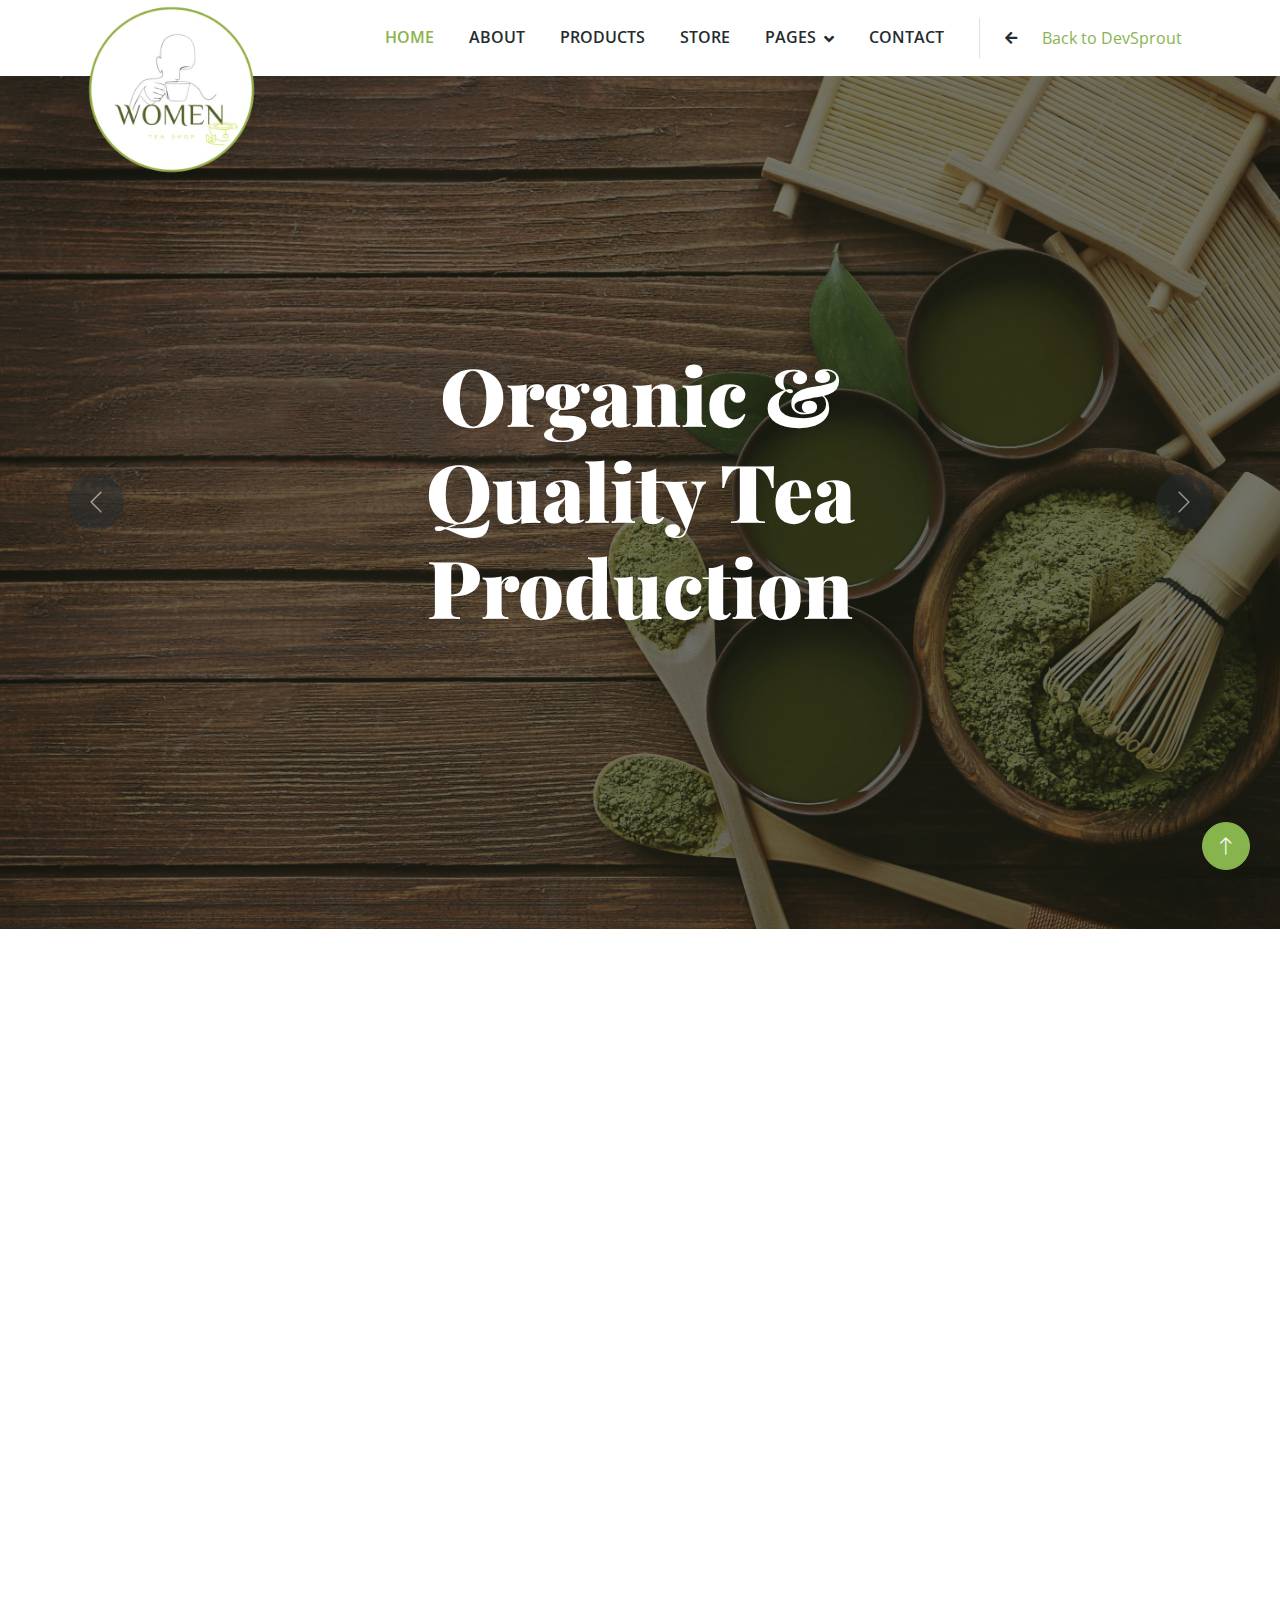
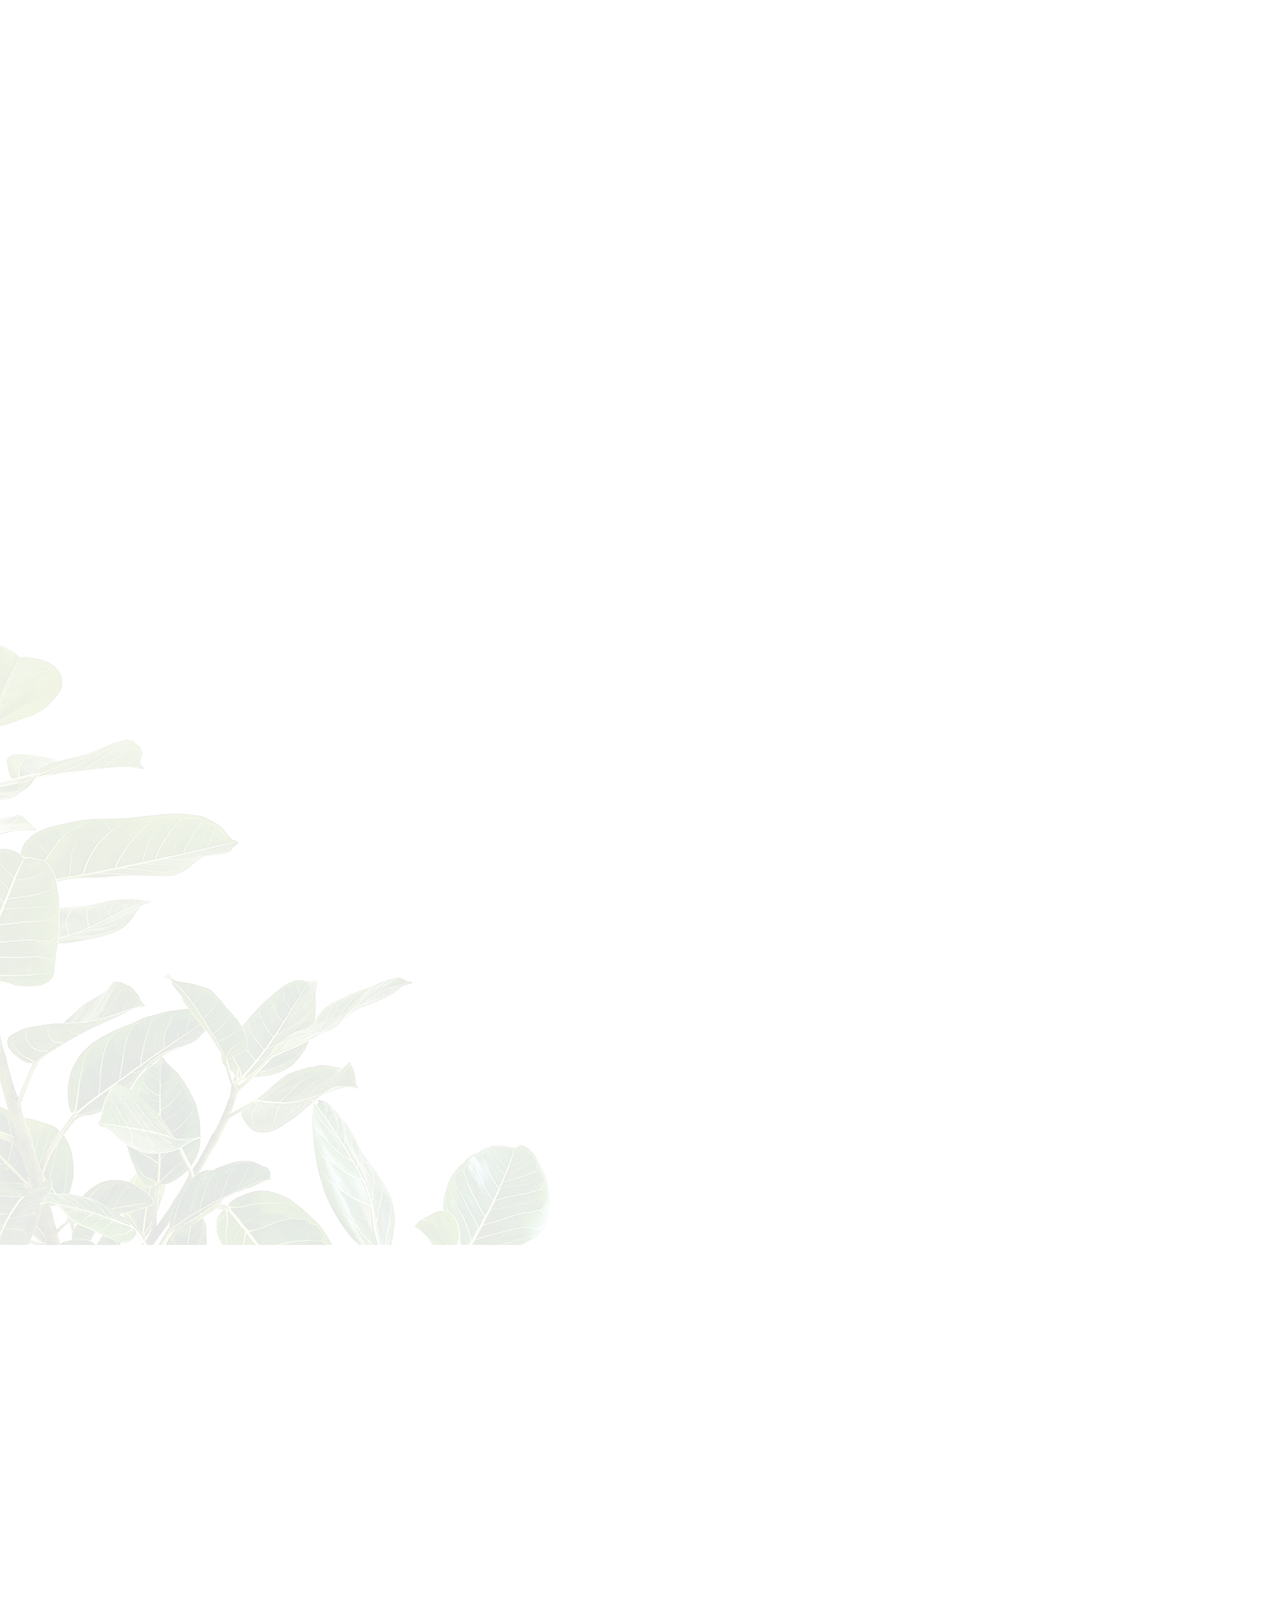
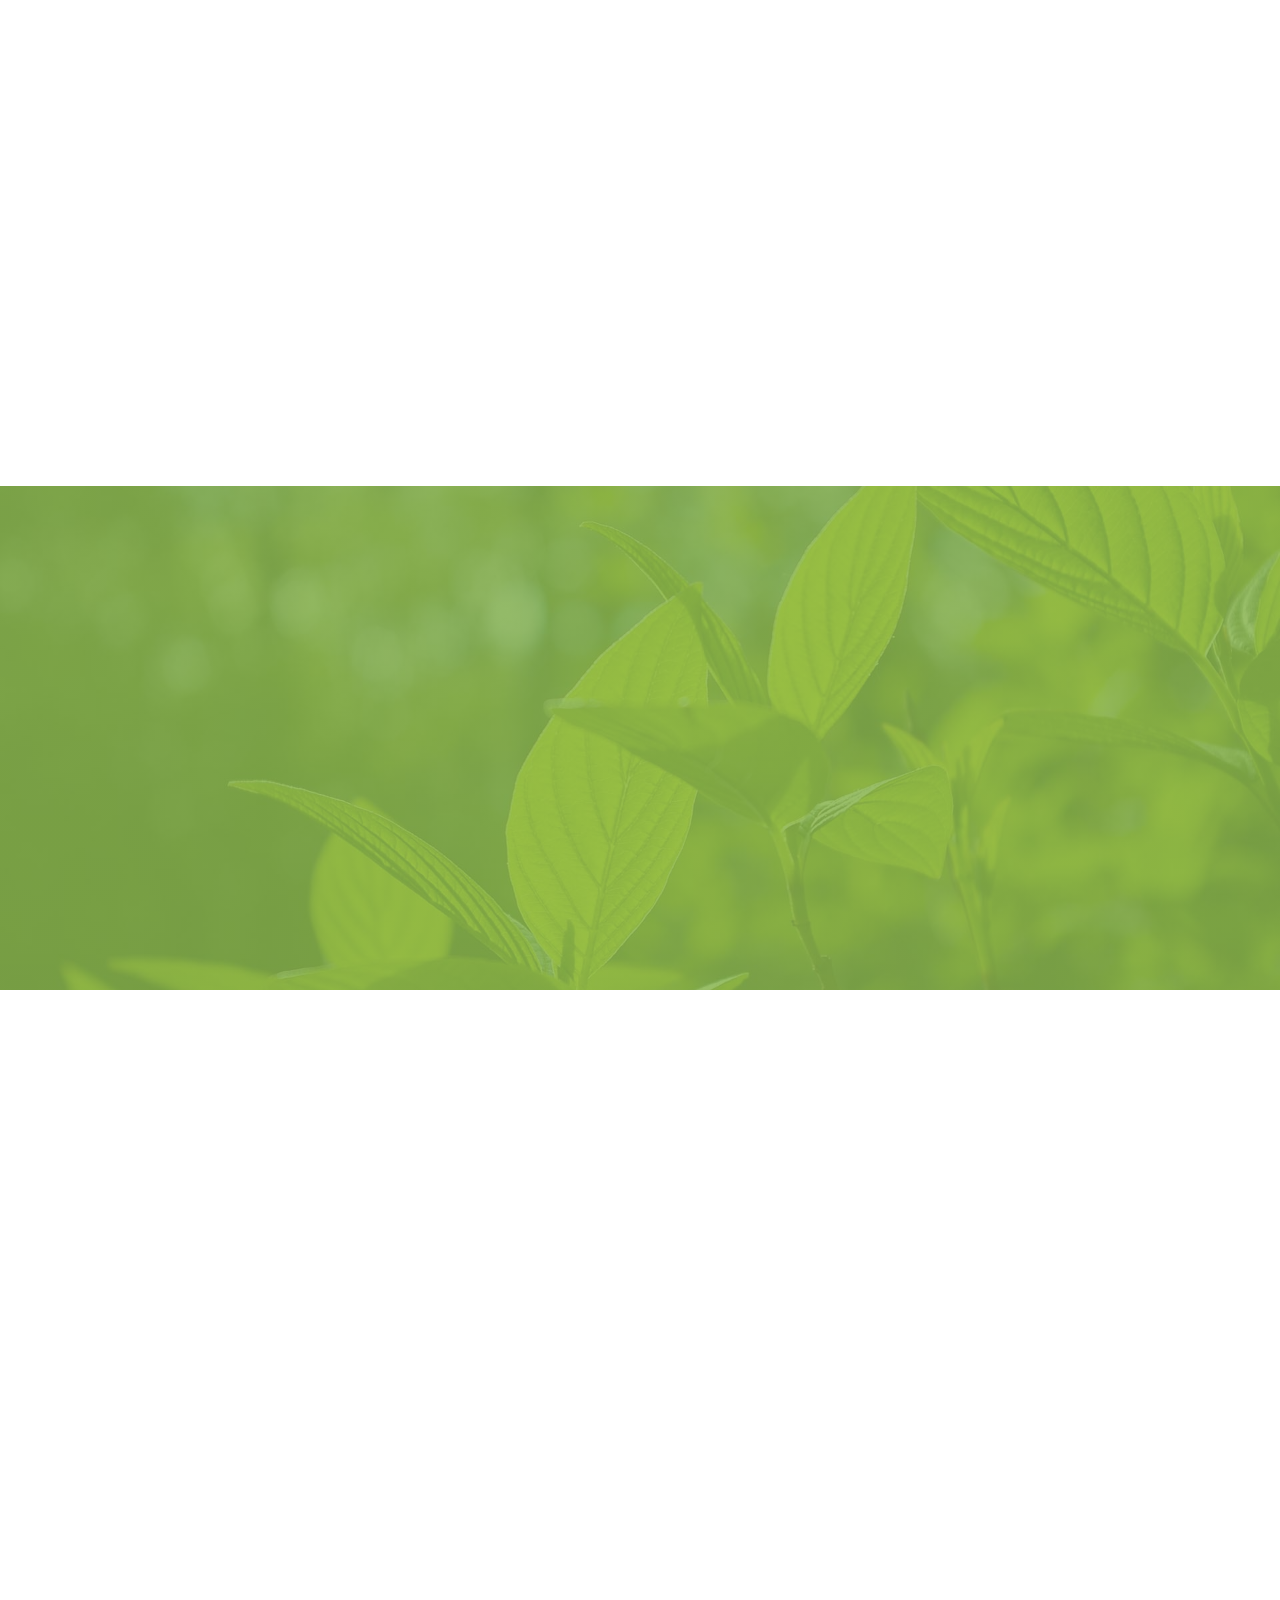
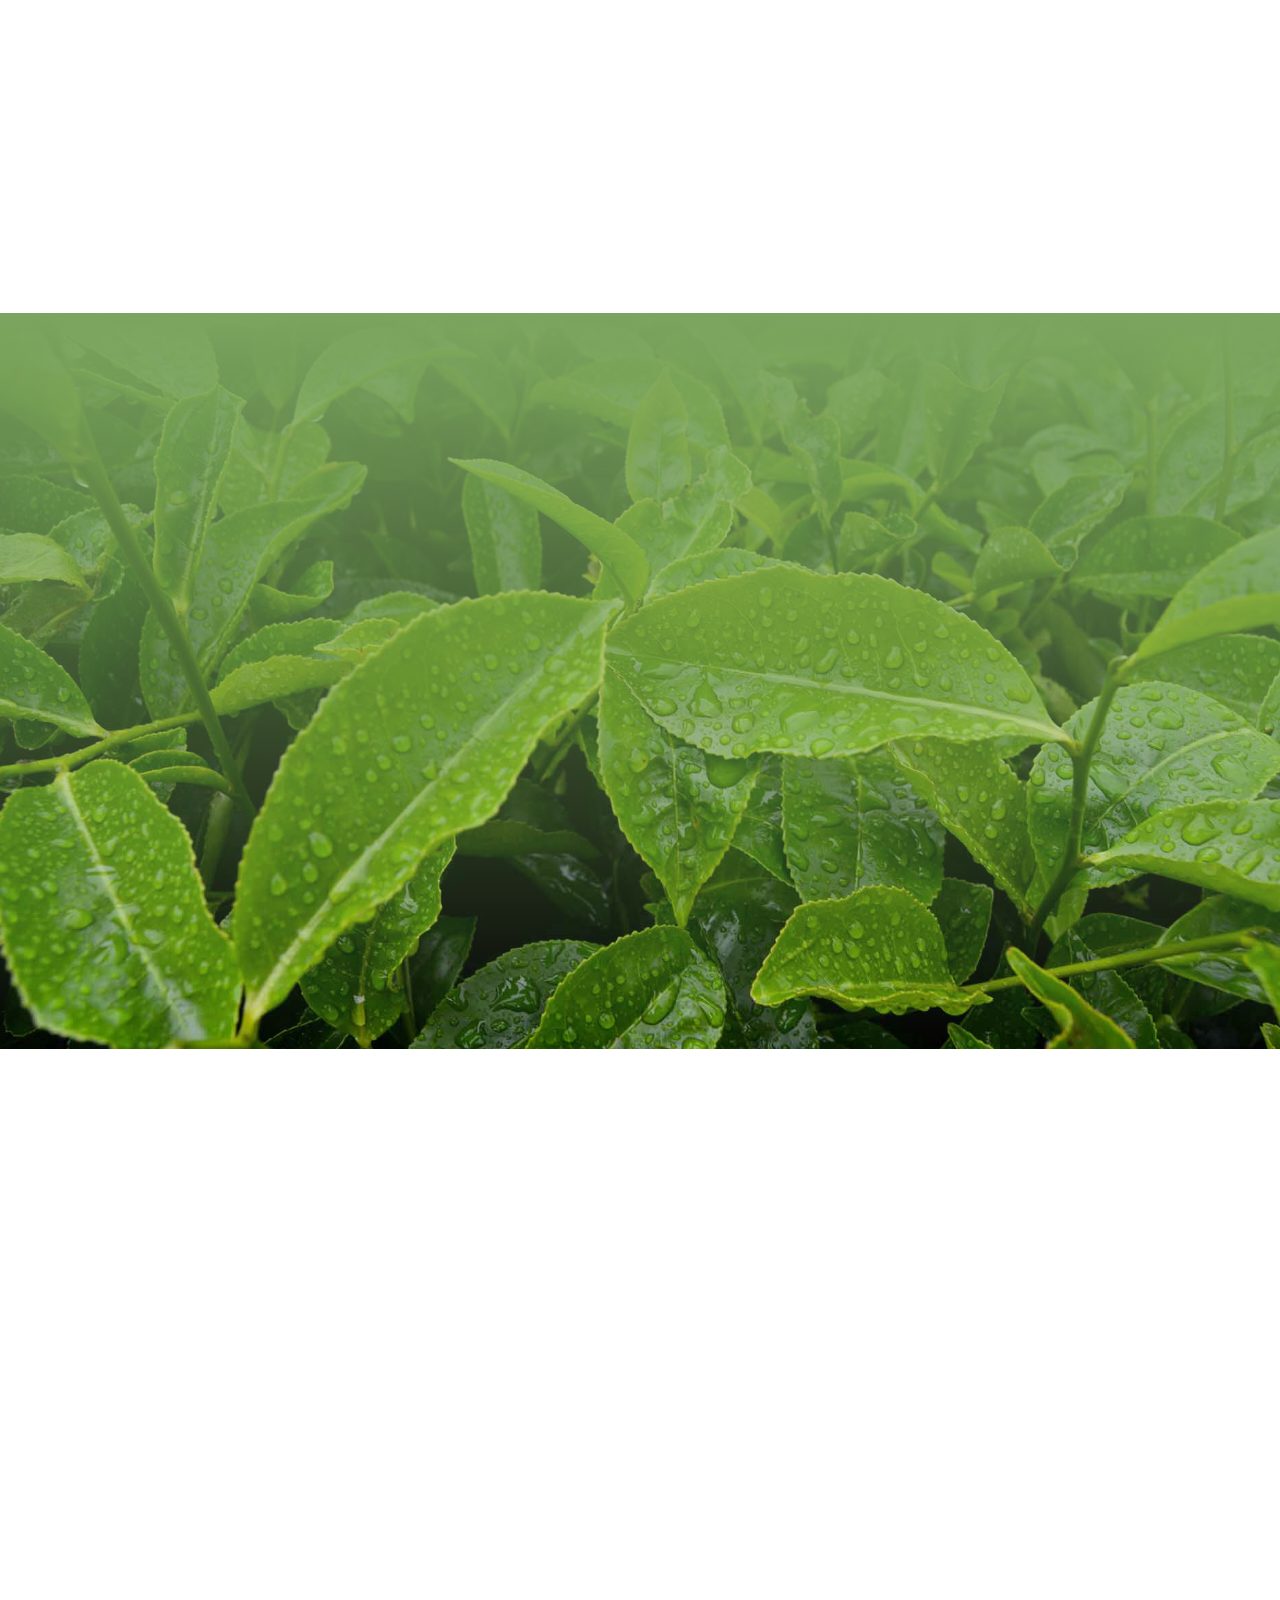
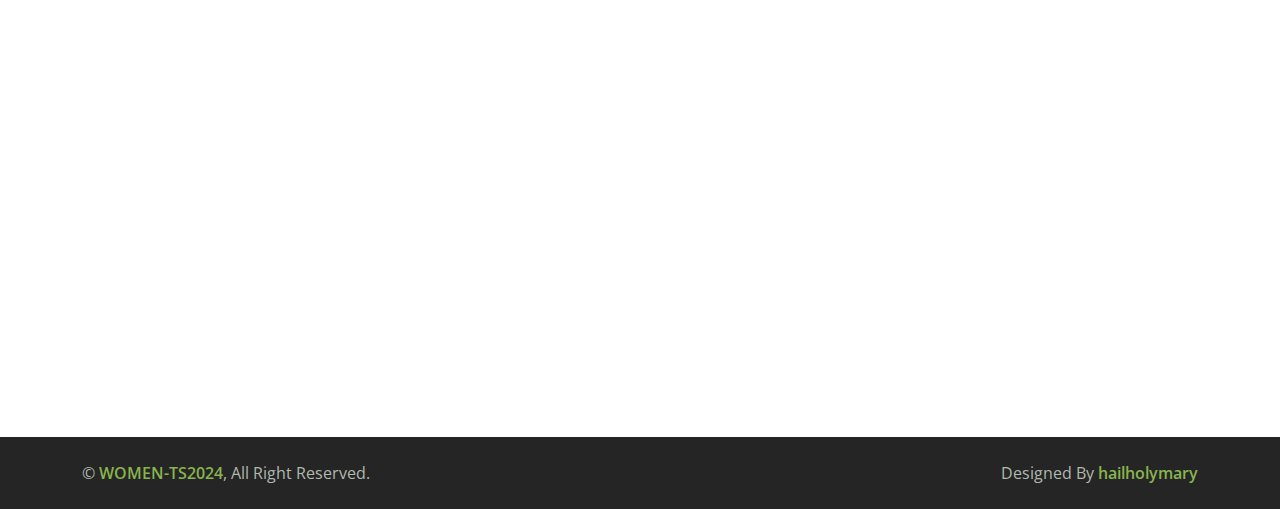
<file: index.html>
<!DOCTYPE html>
<html lang="en">

<head>
    <meta charset="utf-8">
    <title>WOMEN Tea-shop</title>
    <meta content="width=device-width, initial-scale=1.0" name="viewport">
    <meta content="" name="keywords">
    <meta content="" name="description">

    <!-- Favicon -->
    <link href="img/favicon.ico" rel="icon">

    <!-- Google Web Fonts -->
    <link rel="preconnect" href="https://fonts.googleapis.com">
    <link rel="preconnect" href="https://fonts.gstatic.com" crossorigin>
    <link href="https://fonts.googleapis.com/css2?family=Open+Sans:wght@400;600&family=Playfair+Display:wght@700;900&display=swap" rel="stylesheet">

    <!-- Icon Font Stylesheet -->
    <link href="https://cdnjs.cloudflare.com/ajax/libs/font-awesome/5.10.0/css/all.min.css" rel="stylesheet">
    <link href="https://cdn.jsdelivr.net/npm/bootstrap-icons@1.4.1/font/bootstrap-icons.css" rel="stylesheet">

    <!-- Libraries Stylesheet -->
    <link href="lib/animate/animate.min.css" rel="stylesheet">
    <link href="lib/owlcarousel/assets/owl.carousel.min.css" rel="stylesheet">

    <!-- Customized Bootstrap Stylesheet -->
    <link href="css/bootstrap.min.css" rel="stylesheet">

    <!-- Template Stylesheet -->
    <link href="css/style.css" rel="stylesheet">
</head>

<body>
    <!-- Spinner Start -->
    <div id="spinner" class="show bg-white position-fixed translate-middle w-100 vh-100 top-50 start-50 d-flex align-items-center justify-content-center">
        <div class="spinner-border text-primary" role="status" style="width: 3rem; height: 3rem;"></div>
    </div>
    <!-- Spinner End -->

    
    <!-- Navbar Start -->
    <div class="container-fluid bg-white sticky-top">
        <div class="container">
            <nav class="navbar navbar-expand-lg bg-white navbar-light py-2 py-lg-0">
                <a href="index.html" class="navbar-brand">
                    <img class="img-fluid" src="img/logofinal-removebg-preview (1).png" alt="Logo">
                </a>
                <button type="button" class="navbar-toggler ms-auto me-0" data-bs-toggle="collapse" data-bs-target="#navbarCollapse">
                    <span class="navbar-toggler-icon"></span>
                </button>
                <div class="collapse navbar-collapse" id="navbarCollapse">
                    <div class="navbar-nav ms-auto">
                        <a href="index.html" class="nav-item nav-link active">Home</a>
                        <a href="about.html" class="nav-item nav-link">About</a>
                        <a href="product.html" class="nav-item nav-link">Products</a>
                        <a href="store.html" class="nav-item nav-link">Store</a>
                        <div class="nav-item dropdown">
                            <a href="#" class="nav-link dropdown-toggle" data-bs-toggle="dropdown">Pages</a>
                            <div class="dropdown-menu bg-light rounded-0 m-0">
                                <a href="blog.html" class="dropdown-item">Blog Article</a>
                                <a href="testimonial.html" class="dropdown-item">Testimonial</a>
                            </div>
                        </div>
                        <a href="contact.html" class="nav-item nav-link">Contact</a>
                    </div>
                    <div class="border-start ps-4 d-none d-lg-flex align-items-center">
                        <button type="button" class="btn btn-sm p-0 me-2">
                            <i class="fa fa-arrow-left"></i>
                        </button>
                        <a href="https://brucellaneouss.github.io/TEAM_DevSprout/" class="nav-item nav-link active">Back to DevSprout</a>
                    </div>
                </div>
            </nav>
        </div>
    </div>
    <!-- Navbar End -->


    <!-- Carousel Start -->
    <div class="container-fluid px-0 mb-5">
        <div id="header-carousel" class="carousel slide carousel-fade" data-bs-ride="carousel">
            <div class="carousel-inner">
                <div class="carousel-item active">
                    <img class="w-100" src="img/3.jpg" alt="Image">
                    <div class="carousel-caption">
                        <div class="container">
                            <div class="row justify-content-center">
                                <div class="col-lg-7 text-center">                                    <h1 class="display-1 text-dark mb-4 animated zoomIn">Organic & Quality Tea Production</h1>
                                </div>
                            </div>
                        </div>
                    </div>
                </div>
                <div class="carousel-item">
                    <img class="w-100" src="img/2.jpg" alt="Image">
                    <div class="carousel-caption">
                        <div class="container">
                            <div class="row justify-content-center">
                                <div class="col-lg-7 text-center">
                                    <h1 class="display-1 text-dark mb-4 animated zoomIn">Organic & Quality Tea Production</h1>
                                </div>
                            </div>
                        </div>
                    </div>
                </div>
            </div>
            <button class="carousel-control-prev" type="button" data-bs-target="#header-carousel"
                data-bs-slide="prev">
                <span class="carousel-control-prev-icon" aria-hidden="true"></span>
                <span class="visually-hidden">Previous</span>
            </button>
            <button class="carousel-control-next" type="button" data-bs-target="#header-carousel"
                data-bs-slide="next">
                <span class="carousel-control-next-icon" aria-hidden="true"></span>
                <span class="visually-hidden">Next</span>
            </button>
        </div>
    </div>
    <!-- Carousel End -->


    <!-- About Start -->
    <div class="container-xxl py-5">
        <div class="container">
            <div class="row g-5">
                <div class="col-lg-6">
                    <div class="row g-3">
                        <div class="col-6 text-end">
                            <img class="img-fluid bg-white w-100 mb-3 wow fadeIn" data-wow-delay="0.1s" src="img/about-1.jpg" alt="">
                            <img class="img-fluid bg-white w-50 wow fadeIn" data-wow-delay="0.2s" src="img/about-3.jpg" alt="">
                        </div>
                        <div class="col-6">
                            <img class="img-fluid bg-white w-50 mb-3 wow fadeIn" data-wow-delay="0.3s" src="img/about-4.jpg" alt="">
                            <img class="img-fluid bg-white w-100 wow fadeIn" data-wow-delay="0.4s" src="img/about-2.jpg" alt="">
                        </div>
                    </div>
                </div>
                <div class="col-lg-6 wow fadeIn" data-wow-delay="0.5s">
                    <div class="section-title">
                        <p class="fs-5 fw-medium fst-italic text-primary">About Us</p>
                        <h1 class="display-6">The success history of WOMEN Tea-shop in 25 years</h1>
                    </div>
                    <div class="row g-3 mb-4">
                        <div class="col-sm-4">
                            <img class="img-fluid bg-white w-100" src="img/about-5.jpg" alt="">
                        </div>
                        <div class="col-sm-8">
                            <h5>Our tea is one of the most popular drinks in the world</h5>
                            <p class="mb-0"> Each cup is crafted to perfection, offering a unique experience that goes beyond refreshment – it's a journey of tradition, wellness, and community. From the delicate aroma of white tea to the bold flavors of black tea, every blend tells a story of culture and care. Whether you're seeking a boost in energy, a moment of relaxation, or a way to connect with friends, our tea offers something special for every occasion.</p>
                        </div>
                    </div>
                    <div class="border-top mb-4"></div>
                    <div class="row g-3">
                        <div class="col-sm-8">
                            <h5>Daily use of a cup of tea is good for your health</h5>
                            <p class="mb-0">Teas, especially green and white varieties, are packed with antioxidants like catechins and polyphenols, which help fight cell damage and support a healthy immune system.</p>
                        </div>
                        <div class="col-sm-4">
                            <img class="img-fluid bg-white w-100" src="img/about-6.jpg" alt="">
                        </div>
                    </div>
                </div>
            </div>
        </div>
    </div>
    <!-- About End -->


    <!-- Products Start -->
    <div class="container-fluid product py-5 my-5">
        <div class="container py-5">
            <div class="section-title text-center mx-auto wow fadeInUp" data-wow-delay="0.1s" style="max-width: 500px;">
                <p class="fs-5 fw-medium fst-italic text-primary">Our Products</p>
                <h1 class="display-6">Tea has a complex positive effect on the body</h1>
            </div>
            <div class="owl-carousel product-carousel wow fadeInUp" data-wow-delay="0.5s">
                <a href="product.html" class="d-block product-item rounded">
                    <img src="img/product-1.jpg" alt="">
                    <div class="bg-white shadow-sm text-center p-4 position-relative mt-n5 mx-4">
                        <h4 class="text-primary">Green Tea</h4>
                        <span class="text-body">Green tea is packed with catechins, powerful antioxidants that help fight cell damage and may reduce the risk of chronic diseases./span>
                    </div>
                </a>
                <a href="product.html" class="d-block product-item rounded">
                    <img src="img/product-2.jpg" alt="">
                    <div class="bg-white shadow-sm text-center p-4 position-relative mt-n5 mx-4">
                        <h4 class="text-primary">Black Tea</h4>
                        <span class="text-body">Black tea’s flavonoids may help improve heart health by reducing blood pressure and cholesterol levels.</span>
                    </div>
                </a>
                <a href="product.html" class="d-block product-item rounded">
                    <img src="img/product-3.jpg" alt="">
                    <div class="bg-white shadow-sm text-center p-4 position-relative mt-n5 mx-4">
                        <h4 class="text-primary">Spiced Tea</h4>
                        <span class="text-body">Spiced tea is excellent for soothing sore throats, easing coughs, and reducing nasal congestion. The warmth and spiciness can help clear up respiratory passages, making it a comforting drink for colds.</span>
                    </div>
                </a>
                <a href="product.html" class="d-block product-item rounded">
                    <img src="img/product-4.jpg" alt="">
                    <div class="bg-white shadow-sm text-center p-4 position-relative mt-n5 mx-4">
                        <h4 class="text-primary">Organic Tea</h4>
                        <span class="text-body">Organic tea is grown without synthetic chemicals, meaning you avoid exposure to pesticide residues that can be harmful over time.</span>
                    </div>
                </a>
            </div>
        </div>
    </div>
    <!-- Products End -->


    <!-- Article Start -->
    <div class="container-xxl py-5">
        <div class="container">
            <div class="row g-5">
                <div class="col-lg-5 wow fadeIn" data-wow-delay="0.1s">
                    <img class="img-fluid" src="img/POSTER-Palma.png" alt="">
                </div>
                <div class="col-lg-6 wow fadeIn" data-wow-delay="0.5s">
                    <div class="section-title">
                        <p class="fs-5 fw-medium fst-italic text-primary">Featured Acticle</p>
                        <h1 class="display-6">The history of tea leaf in the world</h1>
                    </div>
                    <p class="mb-4">According to Chinese legend, the history of tea began in 2737 B.C.E. when the Emperor Shen Nong, a skilled ruler and scientist, accidentally discovered tea. While boiling water in the garden, a leaf from an overhanging wild tea tree drifted into his pot. The Emperor enjoyed drinking the infused water so much that he was compelled to research the plant further. Legend has it that the Emperor discovered tea's medicinal properties during his research.</p>
                    <a href="blog.html" class="btn btn-primary rounded-pill py-3 px-5">Read More</a>
                </div>
            </div>
        </div>
    </div>
    <!-- Article End -->


    <!-- Video Start -->
    <div class="container-fluid video my-5">
        <div class="container">
            <div class="row g-0">
                <div class="col-lg-6 py-5 wow fadeIn" data-wow-delay="0.1s">
                    <div class="py-5">
                        <h1 class="display-6 mb-4">Tea is a drink of <span class="text-white">health</span> and <span class="text-white">beauty</span></h1>
                        <h5 class="fw-normal lh-base fst-italic text-white mb-5"></h5>
                        <div class="row g-4 mb-5">
                            <div class="col-sm-6">
                                <div class="d-flex align-items-center">
                                    <div class="flex-shrink-0 btn-lg-square bg-white text-primary rounded-circle me-3">
                                        <i class="fa fa-check"></i>
                                    </div>
                                    <span class="text-dark">Great tea assortment</span>
                                </div>
                            </div>
                            <div class="col-sm-6">
                                <div class="d-flex align-items-center">
                                    <div class="flex-shrink-0 btn-lg-square bg-white text-primary rounded-circle me-3">
                                        <i class="fa fa-check"></i>
                                    </div>
                                    <span class="text-dark">Spices & additives</span>
                                </div>
                            </div>
                            <div class="col-sm-6">
                                <div class="d-flex align-items-center">
                                    <div class="flex-shrink-0 btn-lg-square bg-white text-primary rounded-circle me-3">
                                        <i class="fa fa-check"></i>
                                    </div>
                                    <span class="text-dark">Unique accessories</span>
                                </div>
                            </div>
                            <div class="col-sm-6">
                                <div class="d-flex align-items-center">
                                    <div class="flex-shrink-0 btn-lg-square bg-white text-primary rounded-circle me-3">
                                        <i class="fa fa-check"></i>
                                    </div>
                                    <span class="text-dark">Good for health & beauty</span>
                                </div>
                            </div>
                        </div>
                    </div>
                </div>
                <div class="col-lg-6 wow fadeIn" data-wow-delay="0.5s">
                    <div class="h-100 d-flex align-items-center justify-content-center" style="min-height: 300px;">
                        <button type="button" class="btn-play" data-bs-toggle="modal"
                            data-src="https://www.youtube.com/embed/DWRcNpR6Kdc" data-bs-target="#videoModal">
                            <span></span>
                        </button>
                    </div>
                </div>
            </div>
        </div>
    </div>
    <!-- Video End -->


    <!-- Video Modal Start -->
    <div class="modal modal-video fade" id="videoModal" tabindex="-1" aria-labelledby="exampleModalLabel" aria-hidden="true">
        <div class="modal-dialog">
            <div class="modal-content rounded-0">
                <div class="modal-header">
                    <h3 class="modal-title" id="exampleModalLabel">Youtube Video</h3>
                    <button type="button" class="btn-close" data-bs-dismiss="modal" aria-label="Close"></button>
                </div>
                <div class="modal-body">
                    <!-- 16:9 aspect ratio -->
                    <div class="ratio ratio-16x9">
                        <iframe class="embed-responsive-item" src="" id="video" allowfullscreen allowscriptaccess="always"
                            allow="autoplay"></iframe>
                    </div>
                </div>
            </div>
        </div>
    </div>
    <!-- Video Modal End -->


    <!-- Store Start -->
    <div class="container-xxl py-5">
        <div class="container">
            <div class="section-title text-center mx-auto wow fadeInUp" data-wow-delay="0.1s" style="max-width: 500px;">
                <p class="fs-5 fw-medium fst-italic text-primary">Available Products</p>
                <h1 class="display-6">Want to stay healthy? Choose tea taste</h1>
            </div>
            <div class="row g-4">
                <div class="col-lg-4 col-md-6 wow fadeInUp" data-wow-delay="0.1s">
                    <div class="store-item position-relative text-center">
                        <img class="img-fluid" src="img/store-product-1.jpg" alt="">
                        <div class="p-4">
                            <div class="text-center mb-3">
                                <small class="fa fa-star text-primary"></small>
                                <small class="fa fa-star text-primary"></small>
                                <small class="fa fa-star text-primary"></small>
                                <small class="fa fa-star text-primary"></small>
                                <small class="fa fa-star text-primary"></small>
                            </div>
                            <h4 class="mb-3">Nature close tea</h4>
                            <h4 class="text-primary">$19.00</h4>
                        </div>
                        <div class="store-overlay">
                        
                        </div>
                    </div>
                </div>
                <div class="col-lg-4 col-md-6 wow fadeInUp" data-wow-delay="0.3s">
                    <div class="store-item position-relative text-center">
                        <img class="img-fluid" src="img/store-product-2.jpg" alt="">
                        <div class="p-4">
                            <div class="text-center mb-3">
                                <small class="fa fa-star text-primary"></small>
                                <small class="fa fa-star text-primary"></small>
                                <small class="fa fa-star text-primary"></small>
                                <small class="fa fa-star text-primary"></small>
                                <small class="fa fa-star text-primary"></small>
                            </div>
                            <h4 class="mb-3">Green tea tulsi</h4>
                            <h4 class="text-primary">$19.00</h4>
                        </div>
                        <div class="store-overlay">
                           
                        </div>
                    </div>
                </div>
                <div class="col-lg-4 col-md-6 wow fadeInUp" data-wow-delay="0.5s">
                    <div class="store-item position-relative text-center">
                        <img class="img-fluid" src="img/store-product-3.jpg" alt="">
                        <div class="p-4">
                            <div class="text-center mb-3">
                                <small class="fa fa-star text-primary"></small>
                                <small class="fa fa-star text-primary"></small>
                                <small class="fa fa-star text-primary"></small>
                                <small class="fa fa-star text-primary"></small>
                                <small class="fa fa-star text-primary"></small>
                            </div>
                            <h4 class="mb-3">Instant tea premix</h4>
                            <h4 class="text-primary">$19.00</h4>
                        </div>
                        <div class="store-overlay">
                           
                        </div>
                    </div>
                </div>
                <div class="col-12 text-center wow fadeInUp" data-wow-delay="0.1s">
                    <a href="" class="btn btn-primary rounded-pill py-3 px-5">View More Products</a>
                </div>
            </div>
        </div>
    </div>
    <!-- Store End -->


    <!-- Testimonial Start -->
    <div class="container-fluid testimonial py-5 my-5">
        <div class="container py-5">
            <div class="section-title text-center mx-auto wow fadeInUp" data-wow-delay="0.1s" style="max-width: 500px;">
                <p class="fs-5 fw-medium fst-italic text-white">Testimonial</p>
                <h1 class="display-6">What our clients say about our tea</h1>
            </div>
            <div class="owl-carousel testimonial-carousel wow fadeInUp" data-wow-delay="0.5s">
                <div class="testimonial-item p-4 p-lg-5">
                    <p class="mb-4">superbbbbbbbb</p>
                    <div class="d-flex align-items-center justify-content-center">
                        <img class="img-fluid flex-shrink-0" src="img/testimonial-1.jpg" alt="">
                        <div class="text-start ms-3">
                            <h5>Kwwen Yasmin</h5>
                            <span class="text-primary">Teacher</span>
                        </div>
                    </div>
                </div>
                <div class="testimonial-item p-4 p-lg-5">
                    <p class="mb-4">100% will recommend!</p>
                    <div class="d-flex align-items-center justify-content-center">
                        <img class="img-fluid flex-shrink-0" src="img/testimonial-2.jpg" alt="">
                        <div class="text-start ms-3">
                            <h5>Adam</h5>
                            <span class="text-primary">Professional Memer</span>
                        </div>
                    </div>
                </div>
                <div class="testimonial-item p-4 p-lg-5">
                    <p class="mb-4">refreshing! The flavors are melting in my toungue!</p>
                    <div class="d-flex align-items-center justify-content-center">
                        <img class="img-fluid flex-shrink-0" src="img/testimonial-3.jpg" alt="">
                        <div class="text-start ms-3">
                            <h5>Jennie Kim</h5>
                            <span class="text-primary">Yapper</span>
                        </div>
                    </div>
                </div>
            </div>
        </div>
    </div>
    <!-- Testimonial End -->


    <!-- Contact Start -->
    <div class="container-xxl contact py-5">
        <div class="container">
            <div class="section-title text-center mx-auto wow fadeInUp" data-wow-delay="0.1s" style="max-width: 500px;">
                <p class="fs-5 fw-medium fst-italic text-primary">Contact Us</p>
                <h1 class="display-6">Contact us right now</h1>
            </div>
            <div class="row justify-content-center wow fadeInUp" data-wow-delay="0.1s">
                <div class="col-lg-8">
                    <div class="row g-5">
                        <div class="col-md-4 text-center wow fadeInUp" data-wow-delay="0.3s">
                            <div class="btn-square mx-auto mb-3">
                                <i class="fa fa-envelope fa-2x text-white"></i>
                            </div>
                            <p class="mb-2">hailholymary@example.com</p>
                            <p class="mb-0">supportWOMENTea-shop@example.com</p>
                        </div>
                        <div class="col-md-4 text-center wow fadeInUp" data-wow-delay="0.4s">
                            <div class="btn-square mx-auto mb-3">
                                <i class="fa fa-phone fa-2x text-white"></i>
                            </div>
                            <p class="mb-2">+012 345 67890</p>
                            <p class="mb-0">+012 345 67890</p>
                        </div>
                        <div class="col-md-4 text-center wow fadeInUp" data-wow-delay="0.5s">
                            <div class="btn-square mx-auto mb-3">
                                <i class="fa fa-map-marker-alt fa-2x text-white"></i>
                            </div>
                            <p class="mb-2">123 Street</p>
                            <p class="mb-0">Naval, Biliran</p>
                        </div>
                    </div>
                </div>
            </div>
        </div>
    </div>
    <!-- Contact Start -->


    <!-- Footer Start -->
    <div class="container-fluid bg-dark footer mt-5 py-5 wow fadeIn" data-wow-delay="0.1s">
        <div class="container py-5">
            <div class="row g-5">
                <div class="col-lg-3 col-md-6">
                    <h4 class="text-primary mb-4">Our Office</h4>
                    <p class="mb-2"><i class="fa fa-map-marker-alt text-primary me-3"></i>123 Street, Naval, Biliran</p>
                    <p class="mb-2"><i class="fa fa-phone-alt text-primary me-3"></i>+012 345 67890</p>
                    <p class="mb-2"><i class="fa fa-envelope text-primary me-3"></i>hailholymary@example.com</p>
                    <div class="d-flex pt-3">
                        <a class="btn btn-square btn-primary rounded-circle me-2" href="https://web.facebook.com/angelpalm"><i class="fab fa-facebook-f"></i></a>
                       
                    </div>
                    
                </div>
                <div class="col-lg-3 col-md-6">
                    <h4 class="text-primary mb-4">Business Hours</h4>
                    <p class="mb-1">Monday - Friday</p>
                    <h6 class="text-light">09:00 am - 07:00 pm</h6>
                    <p class="mb-1">Saturday</p>
                    <h6 class="text-light">09:00 am - 12:00 pm</h6>
                    <p class="mb-1">Sunday</p>
                    <h6 class="text-light">Closed</h6>
                </div>
                </div>
            </div>
        </div>
    </div>
    <!-- Footer End -->


    <!-- Copyright Start -->
    <div class="container-fluid copyright py-4">
        <div class="container">
            <div class="row">
                <div class="col-md-6 text-center text-md-start mb-3 mb-md-0">
                    &copy; <a class="fw-medium" href="#">WOMEN-TS2024</a>, All Right Reserved.
                </div>
                <div class="col-md-6 text-center text-md-end">
                    <!--/*** This template is free as long as you keep the footer author’s credit link/attribution link/backlink. If you'd like to use the template without the footer author’s credit link/attribution link/backlink, you can purchase the Credit Removal License from "https://htmlcodex.com/credit-removal". Thank you for your support. ***/-->
                    Designed By <a class="fw-medium">hailholymary</a>
                </div>
            </div>
        </div>
    </div>
    <!-- Copyright End -->


    <!-- Back to Top -->
    <a href="#" class="btn btn-lg btn-primary btn-lg-square rounded-circle back-to-top"><i class="bi bi-arrow-up"></i></a>


    <!-- JavaScript Libraries -->
    <script src="https://ajax.googleapis.com/ajax/libs/jquery/3.6.1/jquery.min.js"></script>
    <script src="https://cdn.jsdelivr.net/npm/bootstrap@5.0.0/dist/js/bootstrap.bundle.min.js"></script>
    <script src="lib/wow/wow.min.js"></script>
    <script src="lib/easing/easing.min.js"></script>
    <script src="lib/waypoints/waypoints.min.js"></script>
    <script src="lib/owlcarousel/owl.carousel.min.js"></script>

    <!-- Template Javascript -->
    <script src="js/main.js"></script>
</body>

</html>
</file>
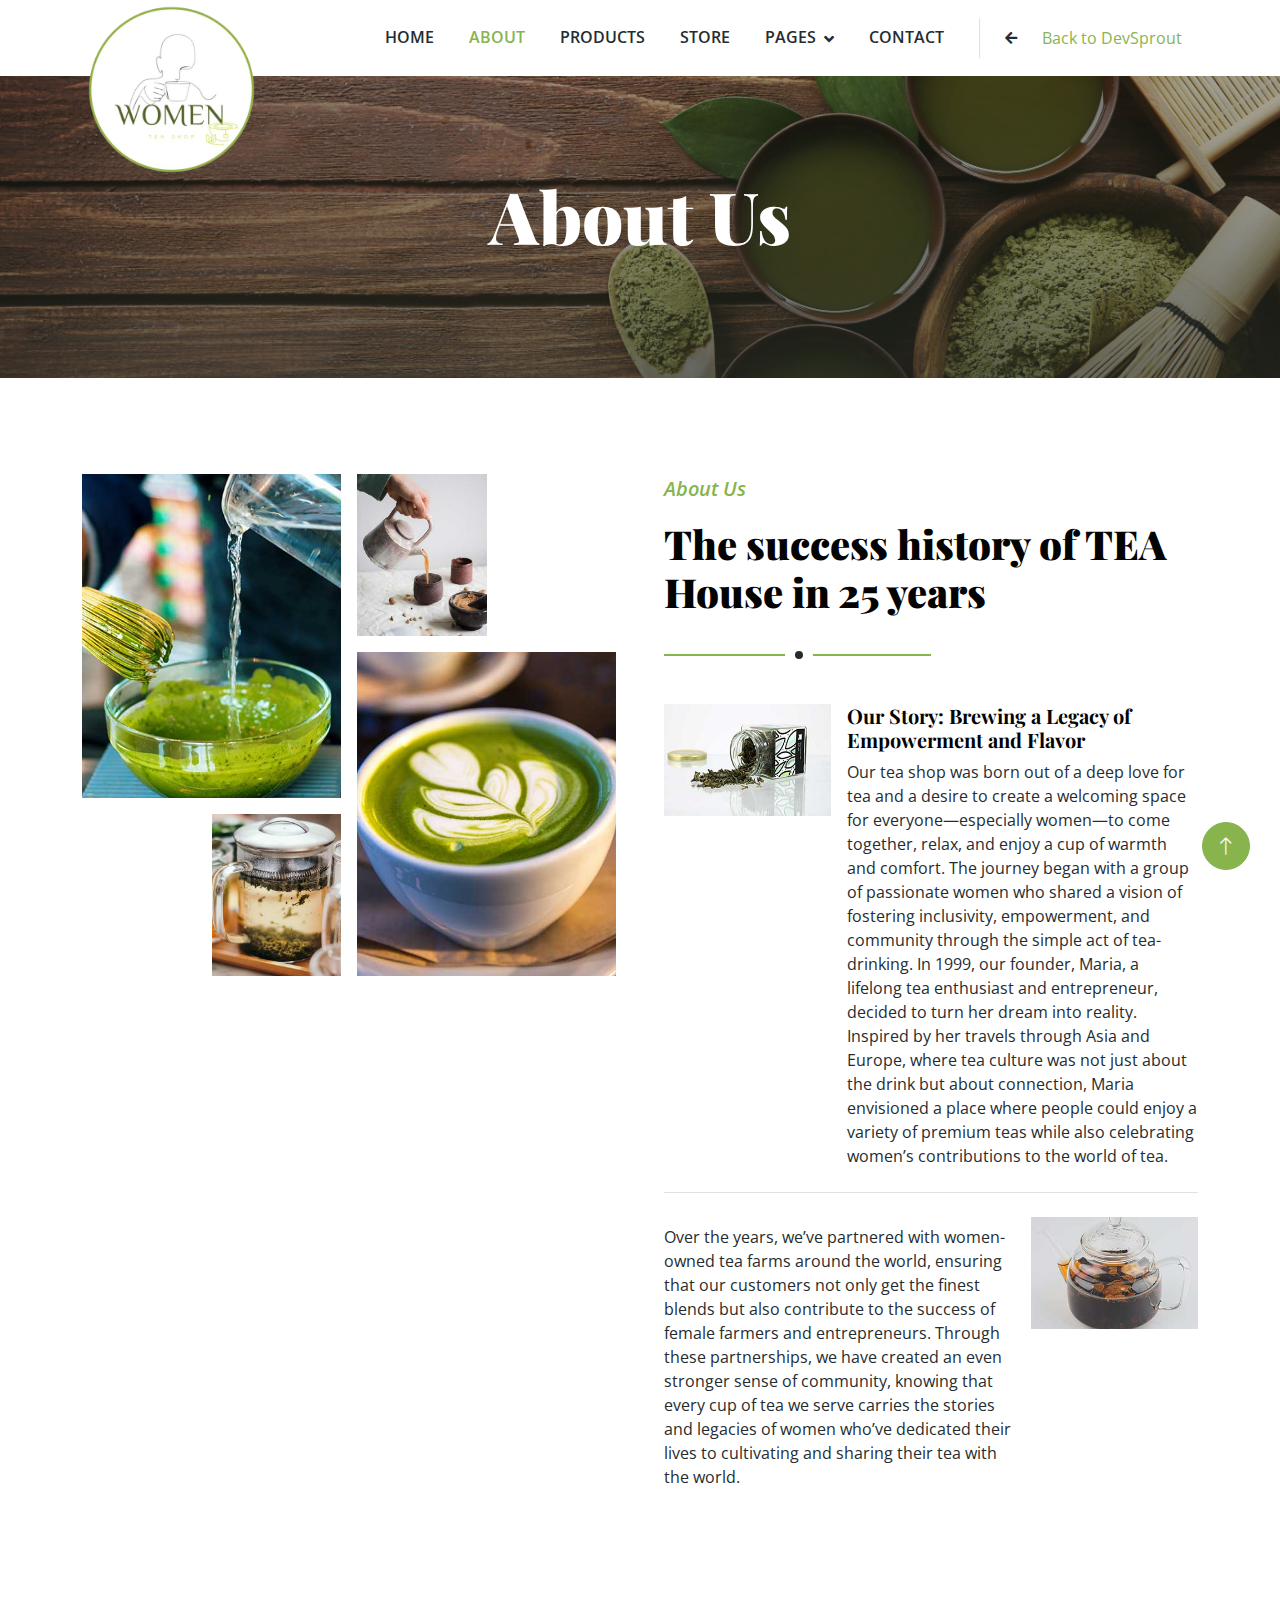
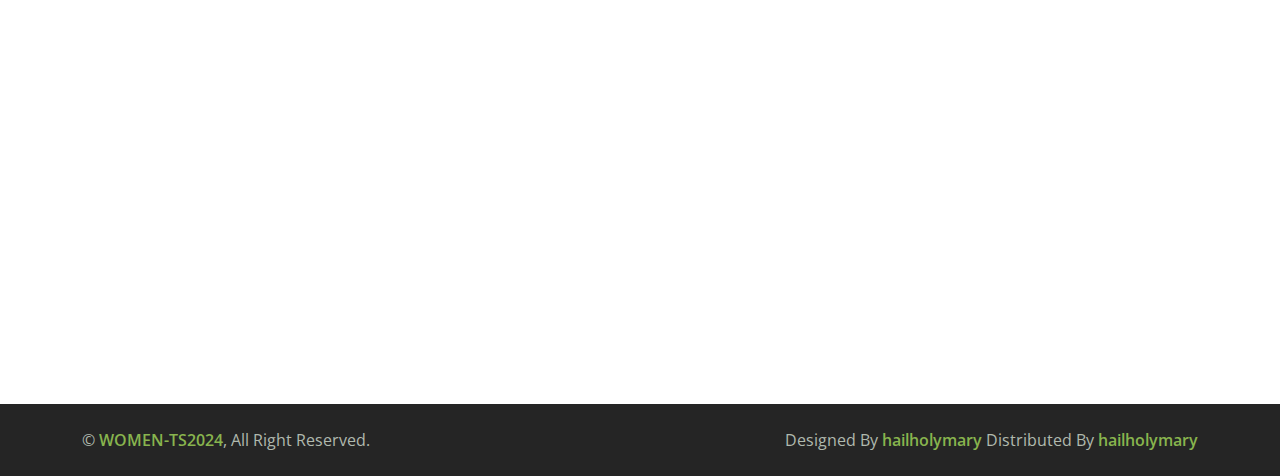
<file: about.html>
<!DOCTYPE html>
<html lang="en">

<head>
    <meta charset="utf-8">
    <title>WOMEN Tea-shop</title>
    <meta content="width=device-width, initial-scale=1.0" name="viewport">
    <meta content="" name="keywords">
    <meta content="" name="description">

    <!-- Favicon -->
    <link href="img/favicon.ico" rel="icon">

    <!-- Google Web Fonts -->
    <link rel="preconnect" href="https://fonts.googleapis.com">
    <link rel="preconnect" href="https://fonts.gstatic.com" crossorigin>
    <link href="https://fonts.googleapis.com/css2?family=Open+Sans:wght@400;600&family=Playfair+Display:wght@700;900&display=swap" rel="stylesheet">

    <!-- Icon Font Stylesheet -->
    <link href="https://cdnjs.cloudflare.com/ajax/libs/font-awesome/5.10.0/css/all.min.css" rel="stylesheet">
    <link href="https://cdn.jsdelivr.net/npm/bootstrap-icons@1.4.1/font/bootstrap-icons.css" rel="stylesheet">

    <!-- Libraries Stylesheet -->
    <link href="lib/animate/animate.min.css" rel="stylesheet">
    <link href="lib/owlcarousel/assets/owl.carousel.min.css" rel="stylesheet">

    <!-- Customized Bootstrap Stylesheet -->
    <link href="css/bootstrap.min.css" rel="stylesheet">

    <!-- Template Stylesheet -->
    <link href="css/style.css" rel="stylesheet">
</head>

<body>
    <!-- Spinner Start -->
    <div id="spinner" class="show bg-white position-fixed translate-middle w-100 vh-100 top-50 start-50 d-flex align-items-center justify-content-center">
        <div class="spinner-border text-primary" role="status" style="width: 3rem; height: 3rem;"></div>
    </div>
    <!-- Spinner End -->

    
    <!-- Navbar Start -->
    <div class="container-fluid bg-white sticky-top">
        <div class="container">
            <nav class="navbar navbar-expand-lg bg-white navbar-light py-2 py-lg-0">
                <a href="index.html" class="navbar-brand">
                    <img class="img-fluid" src="img/logofinal-removebg-preview (1).png" alt="Logo">
                </a>
                <button type="button" class="navbar-toggler ms-auto me-0" data-bs-toggle="collapse" data-bs-target="#navbarCollapse">
                    <span class="navbar-toggler-icon"></span>
                </button>
                <div class="collapse navbar-collapse" id="navbarCollapse">
                    <div class="navbar-nav ms-auto">
                        <a href="index.html" class="nav-item nav-link">Home</a>
                        <a href="about.html" class="nav-item nav-link active">About</a>
                        <a href="product.html" class="nav-item nav-link">Products</a>
                        <a href="store.html" class="nav-item nav-link">Store</a>
                        <div class="nav-item dropdown">
                            <a href="#" class="nav-link dropdown-toggle" data-bs-toggle="dropdown">Pages</a>
                            <div class="dropdown-menu bg-light rounded-0 m-0">
                                <a href="blog.html" class="dropdown-item">Blog Article</a>
                                <a href="testimonial.html" class="dropdown-item">Testimonial</a>
                            </div>
                        </div>
                        <a href="contact.html" class="nav-item nav-link">Contact</a>
                    </div>
                    <div class="border-start ps-4 d-none d-lg-flex align-items-center">
                        <button type="button" class="btn btn-sm p-0 me-2">
                            <i class="fa fa-arrow-left"></i>
                        </button>
                        <a href="https://brucellaneouss.github.io/TEAM_DevSprout/" class="nav-item nav-link active">Back to DevSprout</a>
                    </div>
                </div>
            </nav>
        </div>
    </div>
    <!-- Navbar End -->


    <!-- Page Header Start -->
    <div class="container-fluid page-header py-5 mb-5 wow fadeIn" data-wow-delay="0.1s">
        <div class="container text-center py-5">
            <h1 class="display-2 text-dark mb-4 animated slideInDown">About Us</h1>
            <nav aria-label="breadcrumb animated slideInDown">
            </nav>
        </div>
    </div>
    <!-- Page Header End -->


    <!-- About Start -->
    <div class="container-xxl py-5">
        <div class="container">
            <div class="row g-5">
                <div class="col-lg-6">
                    <div class="row g-3">
                        <div class="col-6 text-end">
                            <img class="img-fluid bg-white w-100 mb-3 wow fadeIn" data-wow-delay="0.1s" src="img/about-1.jpg" alt="">
                            <img class="img-fluid bg-white w-50 wow fadeIn" data-wow-delay="0.2s" src="img/about-3.jpg" alt="">
                        </div>
                        <div class="col-6">
                            <img class="img-fluid bg-white w-50 mb-3 wow fadeIn" data-wow-delay="0.3s" src="img/about-4.jpg" alt="">
                            <img class="img-fluid bg-white w-100 wow fadeIn" data-wow-delay="0.4s" src="img/about-2.jpg" alt="">
                        </div>
                    </div>
                </div>
                <div class="col-lg-6 wow fadeIn" data-wow-delay="0.5s">
                    <div class="section-title">
                        <p class="fs-5 fw-medium fst-italic text-primary">About Us</p>
                        <h1 class="display-6">The success history of TEA House in 25 years</h1>
                    </div>
                    <div class="row g-3 mb-4">
                        <div class="col-sm-4">
                            <img class="img-fluid bg-white w-100" src="img/about-5.jpg" alt="">
                        </div>
                        <div class="col-sm-8">
                            <h5>Our Story: Brewing a Legacy of Empowerment and Flavor</h5>
                            <p class="mb-0">Our tea shop was born out of a deep love for tea and a desire to create a welcoming space for everyone—especially women—to come together, relax, and enjoy a cup of warmth and comfort. The journey began with a group of passionate women who shared a vision of fostering inclusivity, empowerment, and community through the simple act of tea-drinking.

                                In 1999, our founder, Maria, a lifelong tea enthusiast and entrepreneur, decided to turn her dream into reality. Inspired by her travels through Asia and Europe, where tea culture was not just about the drink but about connection, Maria envisioned a place where people could enjoy a variety of premium teas while also celebrating women’s contributions to the world of tea.</p>
                        </div>
                    </div>
                    <div class="border-top mb-4"></div>
                    <div class="row g-3">
                        <div class="col-sm-8">
                            <h5></h5>
                            <p class="mb-0">Over the years, we’ve partnered with women-owned tea farms around the world, ensuring that our customers not only get the finest blends but also contribute to the success of female farmers and entrepreneurs. Through these partnerships, we have created an even stronger sense of community, knowing that every cup of tea we serve carries the stories and legacies of women who’ve dedicated their lives to cultivating and sharing their tea with the world.</p>
                        </div>
                        <div class="col-sm-4">
                            <img class="img-fluid bg-white w-100" src="img/about-6.jpg" alt="">
                        </div>
                    </div>
                </div>
            </div>
        </div>
    </div>
    <!-- About End -->


    <!-- Footer Start -->
    <div class="container-fluid bg-dark footer mt-5 py-5 wow fadeIn" data-wow-delay="0.1s">
        <div class="container py-5">
            <div class="row g-5">
                <div class="col-lg-3 col-md-6">
                    <h4 class="text-primary mb-4">Our Office</h4>
                    <p class="mb-2"><i class="fa fa-map-marker-alt text-primary me-3"></i>123 Street, Naval, Biliran</p>
                    <p class="mb-2"><i class="fa fa-phone-alt text-primary me-3"></i>+012 345 67890</p>
                    <p class="mb-2"><i class="fa fa-envelope text-primary me-3"></i>hailholymary@example.com</p>
                    <div class="d-flex pt-3">
                        <a class="btn btn-square btn-primary rounded-circle me-2" href="https://web.facebook.com/angelpalm"><i class="fab fa-facebook-f"></i></a>
                    </div>
                </div>
                <div class="col-lg-3 col-md-6">
                    <h4 class="text-primary mb-4">Business Hours</h4>
                    <p class="mb-1">Monday - Friday</p>
                    <h6 class="text-light">09:00 am - 07:00 pm</h6>
                    <p class="mb-1">Saturday</p>
                    <h6 class="text-light">09:00 am - 12:00 pm</h6>
                    <p class="mb-1">Sunday</p>
                    <h6 class="text-light">Closed</h6>
                </div>
                </div>
            </div>
        </div>
    </div>
    <!-- Footer End -->


    <!-- Copyright Start -->
    <div class="container-fluid copyright py-4">
        <div class="container">
            <div class="row">
                <div class="col-md-6 text-center text-md-start mb-3 mb-md-0">
                    &copy; <a class="fw-medium" href="#">WOMEN-TS2024</a>, All Right Reserved.
                </div>
                <div class="col-md-6 text-center text-md-end">
                    <!--/*** This template is free as long as you keep the footer author’s credit link/attribution link/backlink. If you'd like to use the template without the footer author’s credit link/attribution link/backlink, you can purchase the Credit Removal License from "https://htmlcodex.com/credit-removal". Thank you for your support. ***/-->
                    Designed By <a class="fw-medium" href="https://htmlcodex.com">hailholymary</a> Distributed By <a class="fw-medium" href="https://themewagon.com">hailholymary</a>
                </div>
            </div>
        </div>
    </div>
    <!-- Copyright End -->


    <!-- Back to Top -->
    <a href="#" class="btn btn-lg btn-primary btn-lg-square rounded-circle back-to-top"><i class="bi bi-arrow-up"></i></a>


    <!-- JavaScript Libraries -->
    <script src="https://ajax.googleapis.com/ajax/libs/jquery/3.6.1/jquery.min.js"></script>
    <script src="https://cdn.jsdelivr.net/npm/bootstrap@5.0.0/dist/js/bootstrap.bundle.min.js"></script>
    <script src="lib/wow/wow.min.js"></script>
    <script src="lib/easing/easing.min.js"></script>
    <script src="lib/waypoints/waypoints.min.js"></script>
    <script src="lib/owlcarousel/owl.carousel.min.js"></script>

    <!-- Template Javascript -->
    <script src="js/main.js"></script>
</body>

</html>
</file>
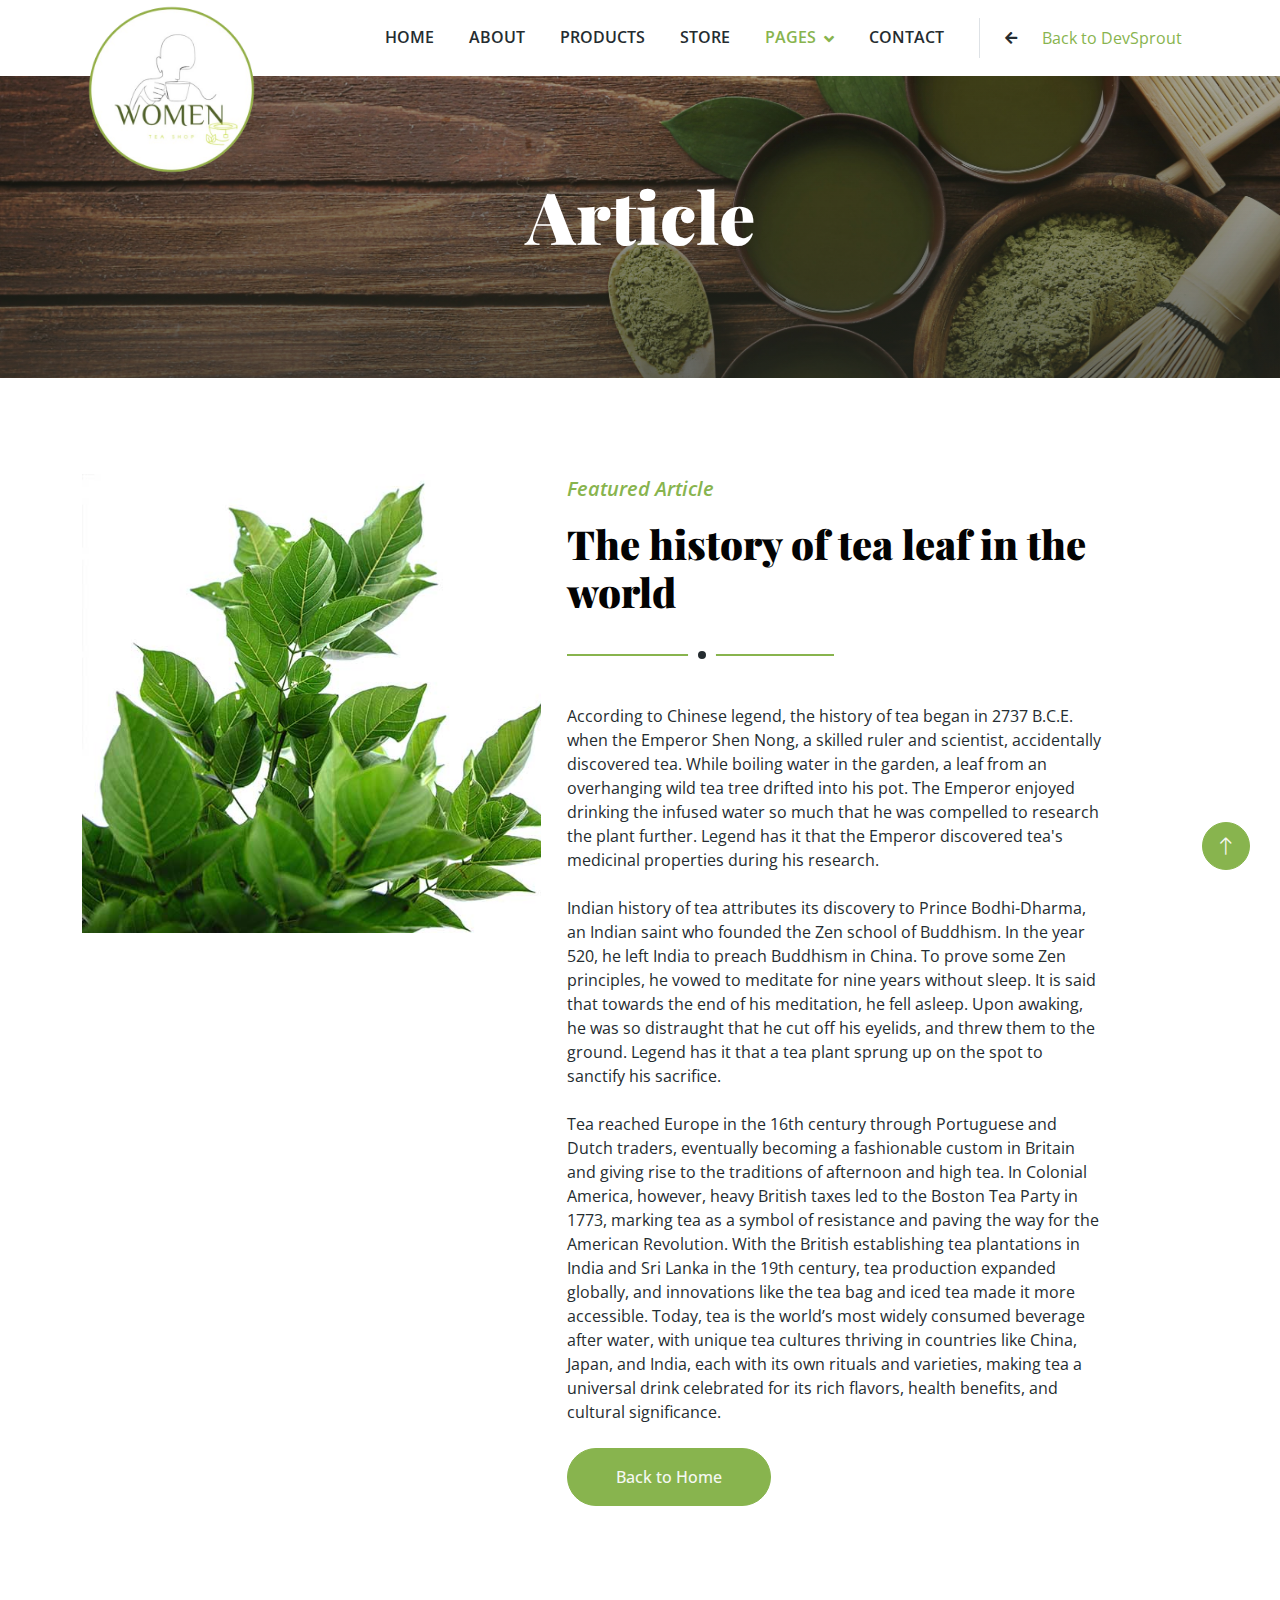
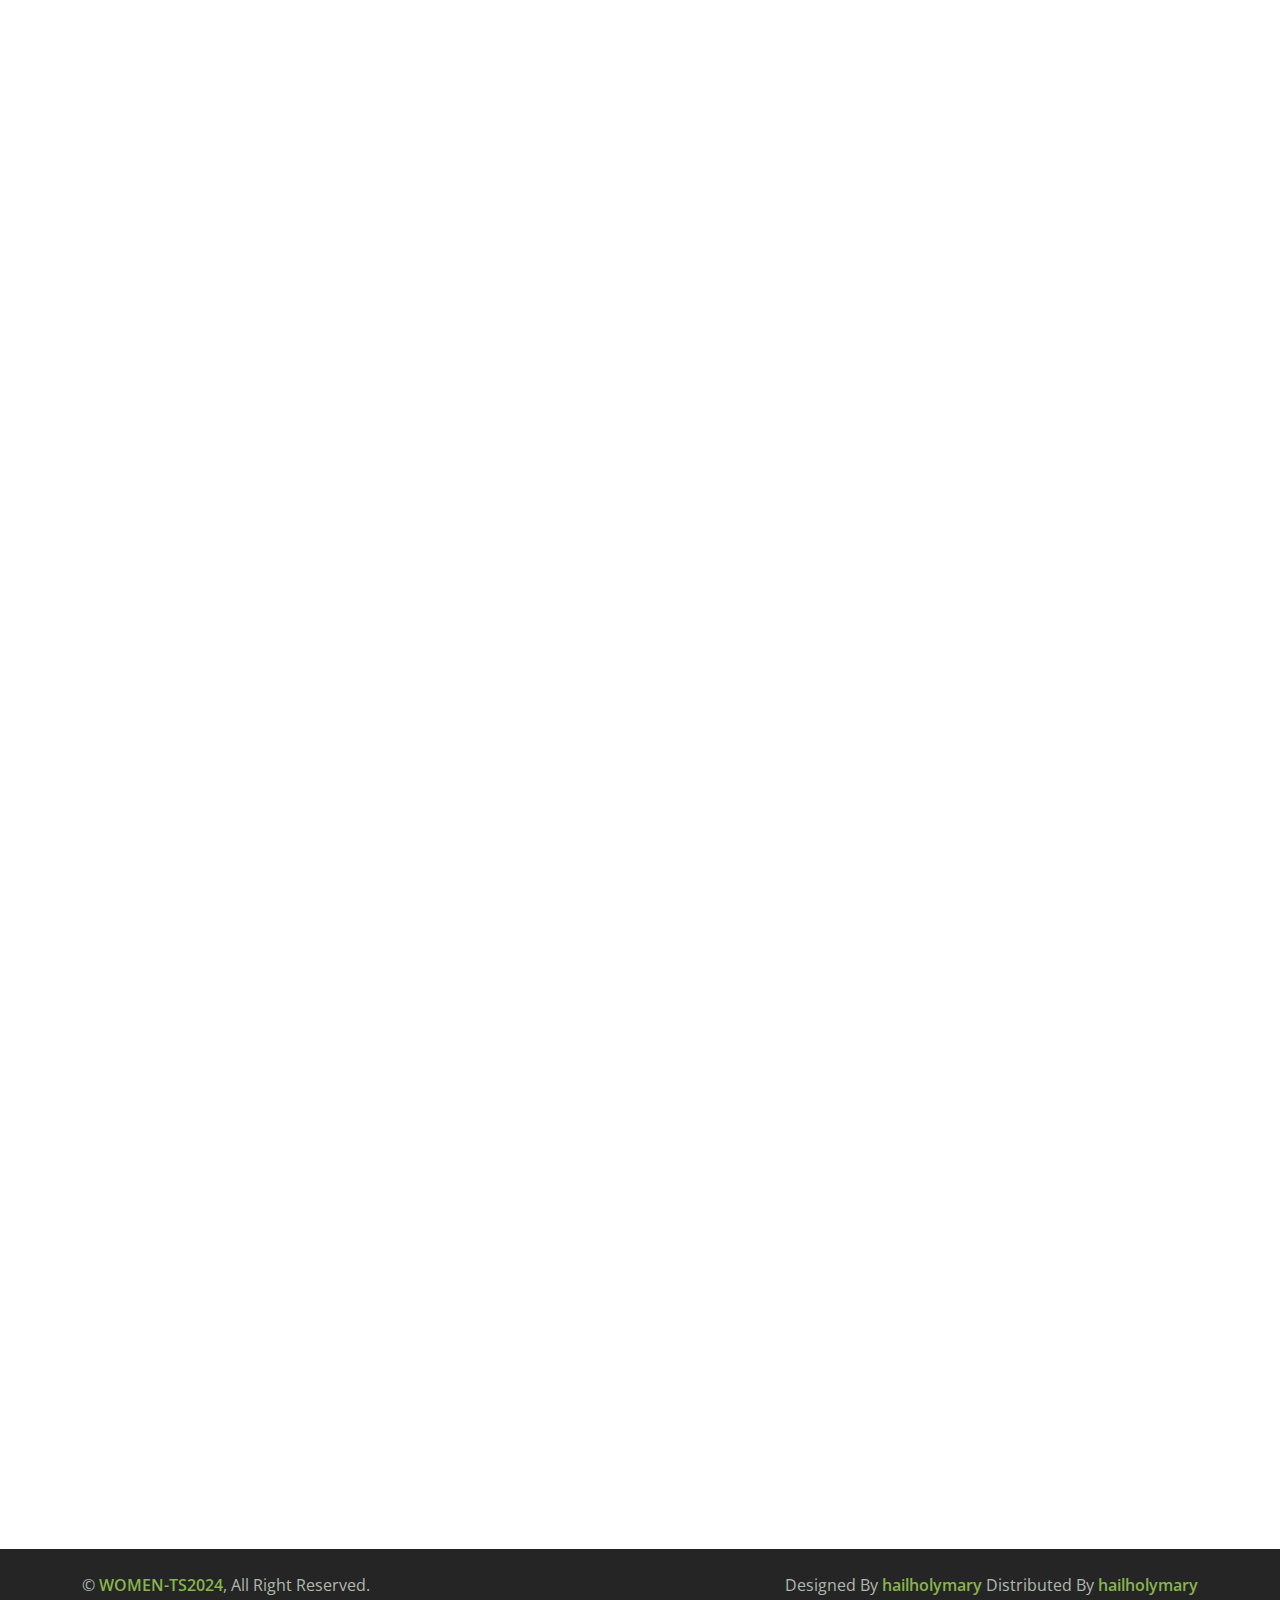
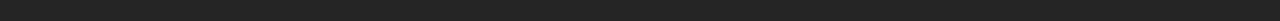
<file: blog.html>
<!DOCTYPE html>
<html lang="en">

<head>
    <meta charset="utf-8">
    <title>WOMEN Tea-shop</title>
    <meta content="width=device-width, initial-scale=1.0" name="viewport">
    <meta content="" name="keywords">
    <meta content="" name="description">

    <!-- Favicon -->
    <link href="img/favicon.ico" rel="icon">

    <!-- Google Web Fonts -->
    <link rel="preconnect" href="https://fonts.googleapis.com">
    <link rel="preconnect" href="https://fonts.gstatic.com" crossorigin>
    <link href="https://fonts.googleapis.com/css2?family=Open+Sans:wght@400;600&family=Playfair+Display:wght@700;900&display=swap" rel="stylesheet">

    <!-- Icon Font Stylesheet -->
    <link href="https://cdnjs.cloudflare.com/ajax/libs/font-awesome/5.10.0/css/all.min.css" rel="stylesheet">
    <link href="https://cdn.jsdelivr.net/npm/bootstrap-icons@1.4.1/font/bootstrap-icons.css" rel="stylesheet">

    <!-- Libraries Stylesheet -->
    <link href="lib/animate/animate.min.css" rel="stylesheet">
    <link href="lib/owlcarousel/assets/owl.carousel.min.css" rel="stylesheet">

    <!-- Customized Bootstrap Stylesheet -->
    <link href="css/bootstrap.min.css" rel="stylesheet">

    <!-- Template Stylesheet -->
    <link href="css/style.css" rel="stylesheet">
</head>

<body>
    <!-- Spinner Start -->
    <div id="spinner" class="show bg-white position-fixed translate-middle w-100 vh-100 top-50 start-50 d-flex align-items-center justify-content-center">
        <div class="spinner-border text-primary" role="status" style="width: 3rem; height: 3rem;"></div>
    </div>
    <!-- Spinner End -->

    
    <!-- Navbar Start -->
    <div class="container-fluid bg-white sticky-top">
        <div class="container">
            <nav class="navbar navbar-expand-lg bg-white navbar-light py-2 py-lg-0">
                <a href="index.html" class="navbar-brand">
                    <img class="img-fluid" src="img/logofinal-removebg-preview (1).png" alt="Logo">
                </a>
                <button type="button" class="navbar-toggler ms-auto me-0" data-bs-toggle="collapse" data-bs-target="#navbarCollapse">
                    <span class="navbar-toggler-icon"></span>
                </button>
                <div class="collapse navbar-collapse" id="navbarCollapse">
                    <div class="navbar-nav ms-auto">
                        <a href="index.html" class="nav-item nav-link">Home</a>
                        <a href="about.html" class="nav-item nav-link">About</a>
                        <a href="product.html" class="nav-item nav-link">Products</a>
                        <a href="store.html" class="nav-item nav-link">Store</a>
                        <div class="nav-item dropdown">
                            <a href="#" class="nav-link dropdown-toggle active" data-bs-toggle="dropdown">Pages</a>
                            <div class="dropdown-menu bg-light rounded-0 m-0">
                                <a href="blog.html" class="dropdown-item active">Blog Article</a>
                                <a href="testimonial.html" class="dropdown-item">Testimonial</a>
                            </div>
                        </div>
                        <a href="contact.html" class="nav-item nav-link">Contact</a>
                    </div>
                    <div class="border-start ps-4 d-none d-lg-flex align-items-center">
                        <button type="button" class="btn btn-sm p-0 me-2">
                            <i class="fa fa-arrow-left"></i>
                        </button>
                        <a href="https://brucellaneouss.github.io/TEAM_DevSprout/" class="nav-item nav-link active">Back to DevSprout</a>
                    </div>
                </div>
            </nav>
        </div>
    </div>
    <!-- Navbar End -->


    <!-- Page Header Start -->
    <div class="container-fluid page-header py-5 mb-5 wow fadeIn" data-wow-delay="0.1s">
        <div class="container text-center py-5">
            <h1 class="display-2 text-dark mb-4 animated slideInDown">Article</h1>
            <nav aria-label="breadcrumb animated slideInDown">
            </nav>
        </div>
    </div>
    <!-- Page Header End -->


    <!-- Article Start -->
    <div class="container-xxl py-5">
        <div class="container">
            <div class="row g-5">
                <div class="col-lg-5 wow fadeIn" data-wow-delay="0.1s">
                    <img class="img-fluid" src="img/article.jpg" alt="">
                </div>
                <div class="col-lg-6 wow fadeIn" data-wow-delay="0.5s">
                    <div class="section-title">
                        <p class="fs-5 fw-medium fst-italic text-primary">Featured Article</p>
                        <h1 class="display-6">The history of tea leaf in the world</h1>
                    </div>
                    <p class="mb-4"> According to Chinese legend, the history of tea began in 2737 B.C.E. when the Emperor Shen Nong, a skilled ruler and scientist, accidentally discovered tea. While boiling water in the garden, a leaf from an overhanging wild tea tree drifted into his pot. The Emperor enjoyed drinking the infused water so much that he was compelled to research the plant further. Legend has it that the Emperor discovered tea's medicinal properties during his research.</p>
                    <p class="mb-4">Indian history of tea attributes its discovery to Prince Bodhi-Dharma, an Indian saint who founded the Zen school of Buddhism. In the year 520, he left India to preach Buddhism in China. To prove some Zen principles, he vowed to meditate for nine years without sleep. It is said that towards the end of his meditation, he fell asleep. Upon awaking, he was so distraught that he cut off his eyelids, and threw them to the ground. Legend has it that a tea plant sprung up on the spot to sanctify his sacrifice. </p>
                    <p class="mb-4">Tea reached Europe in the 16th century through Portuguese and Dutch traders, eventually becoming a fashionable custom in Britain and giving rise to the traditions of afternoon and high tea. In Colonial America, however, heavy British taxes led to the Boston Tea Party in 1773, marking tea as a symbol of resistance and paving the way for the American Revolution. With the British establishing tea plantations in India and Sri Lanka in the 19th century, tea production expanded globally, and innovations like the tea bag and iced tea made it more accessible. Today, tea is the world’s most widely consumed beverage after water, with unique tea cultures thriving in countries like China, Japan, and India, each with its own rituals and varieties, making tea a universal drink celebrated for its rich flavors, health benefits, and cultural significance.</p>
                    <a href="index.html" class="btn btn-primary rounded-pill py-3 px-5">Back to Home</a>
                </div>
            </div>
        </div>
    </div>
    <!-- Article End -->

    
    <!-- Article Start -->
    <div class="container-xxl py-5">
        <div class="container">
            <div class="row g-5">
                <div class="col-lg-5 wow fadeIn" data-wow-delay="0.1s">
                    <img class="img-fluid" src="img/article.jpg" alt="">
                </div>
                <div class="col-lg-6 wow fadeIn" data-wow-delay="0.5s">
                    <div class="section-title">
                        <p class="fs-5 fw-medium fst-italic text-primary">Featured Article</p>
                        <h1 class="display-6">The history of tea leaf in the world</h1>
                    </div>
                    <p class="mb-4"> According to Chinese legend, the history of tea began in 2737 B.C.E. when the Emperor Shen Nong, a skilled ruler and scientist, accidentally discovered tea. While boiling water in the garden, a leaf from an overhanging wild tea tree drifted into his pot. The Emperor enjoyed drinking the infused water so much that he was compelled to research the plant further. Legend has it that the Emperor discovered tea's medicinal properties during his research.</p>
                    <p class="mb-4">Indian history of tea attributes its discovery to Prince Bodhi-Dharma, an Indian saint who founded the Zen school of Buddhism. In the year 520, he left India to preach Buddhism in China. To prove some Zen principles, he vowed to meditate for nine years without sleep. It is said that towards the end of his meditation, he fell asleep. Upon awaking, he was so distraught that he cut off his eyelids, and threw them to the ground. Legend has it that a tea plant sprung up on the spot to sanctify his sacrifice. </p>
                    <p class="mb-4">Tea reached Europe in the 16th century through Portuguese and Dutch traders, eventually becoming a fashionable custom in Britain and giving rise to the traditions of afternoon and high tea. In Colonial America, however, heavy British taxes led to the Boston Tea Party in 1773, marking tea as a symbol of resistance and paving the way for the American Revolution. With the British establishing tea plantations in India and Sri Lanka in the 19th century, tea production expanded globally, and innovations like the tea bag and iced tea made it more accessible. Today, tea is the world’s most widely consumed beverage after water, with unique tea cultures thriving in countries like China, Japan, and India, each with its own rituals and varieties, making tea a universal drink celebrated for its rich flavors, health benefits, and cultural significance.</p>
                    <a href="index.html" class="btn btn-primary rounded-pill py-3 px-5">Back to Home</a>
                </div>
            </div>
        </div>
    </div>
    <!-- Article End -->



    <!-- Footer Start -->
    <div class="container-fluid bg-dark footer mt-5 py-5 wow fadeIn" data-wow-delay="0.1s">
        <div class="container py-5">
            <div class="row g-5">
                <div class="col-lg-3 col-md-6">
                    <h4 class="text-primary mb-4">Our Office</h4>
                    <p class="mb-2"><i class="fa fa-map-marker-alt text-primary me-3"></i>123 Street, Naval,Biliran</p>
                    <p class="mb-2"><i class="fa fa-phone-alt text-primary me-3"></i>+012 345 67890</p>
                    <p class="mb-2"><i class="fa fa-envelope text-primary me-3"></i>hailholymary@example.com</p>
                    <div class="d-flex pt-3">
                        <a class="btn btn-square btn-primary rounded-circle me-2" href="https://web.facebook.com/angelpalm"><i class="fab fa-facebook-f"></i></a>
                    </div>
                </div>
                <div class="col-lg-3 col-md-6">
                    <h4 class="text-primary mb-4">Business Hours</h4>
                    <p class="mb-1">Monday - Friday</p>
                    <h6 class="text-light">09:00 am - 07:00 pm</h6>
                    <p class="mb-1">Saturday</p>
                    <h6 class="text-light">09:00 am - 12:00 pm</h6>
                    <p class="mb-1">Sunday</p>
                    <h6 class="text-light">Closed</h6>
                </div>
                </div>
            </div>
        </div>
    </div>
    <!-- Footer End -->


    <!-- Copyright Start -->
    <div class="container-fluid copyright py-4">
        <div class="container">
            <div class="row">
                <div class="col-md-6 text-center text-md-start mb-3 mb-md-0">
                    &copy; <a class="fw-medium" href="#">WOMEN-TS2024</a>, All Right Reserved.
                </div>
                <div class="col-md-6 text-center text-md-end">
                    <!--/*** This template is free as long as you keep the footer author’s credit link/attribution link/backlink. If you'd like to use the template without the footer author’s credit link/attribution link/backlink, you can purchase the Credit Removal License from "https://htmlcodex.com/credit-removal". Thank you for your support. ***/-->
                    Designed By <a class="fw-medium" href="https://htmlcodex.com">hailholymary </a> Distributed By <a class="fw-medium" href="https://themewagon.com">hailholymary</a>
                </div>
            </div>
        </div>
    </div>
    <!-- Copyright End -->


    <!-- Back to Top -->
    <a href="#" class="btn btn-lg btn-primary btn-lg-square rounded-circle back-to-top"><i class="bi bi-arrow-up"></i></a>


    <!-- JavaScript Libraries -->
    <script src="https://ajax.googleapis.com/ajax/libs/jquery/3.6.1/jquery.min.js"></script>
    <script src="https://cdn.jsdelivr.net/npm/bootstrap@5.0.0/dist/js/bootstrap.bundle.min.js"></script>
    <script src="lib/wow/wow.min.js"></script>
    <script src="lib/easing/easing.min.js"></script>
    <script src="lib/waypoints/waypoints.min.js"></script>
    <script src="lib/owlcarousel/owl.carousel.min.js"></script>

    <!-- Template Javascript -->
    <script src="js/main.js"></script>
</body>

</html>
</file>
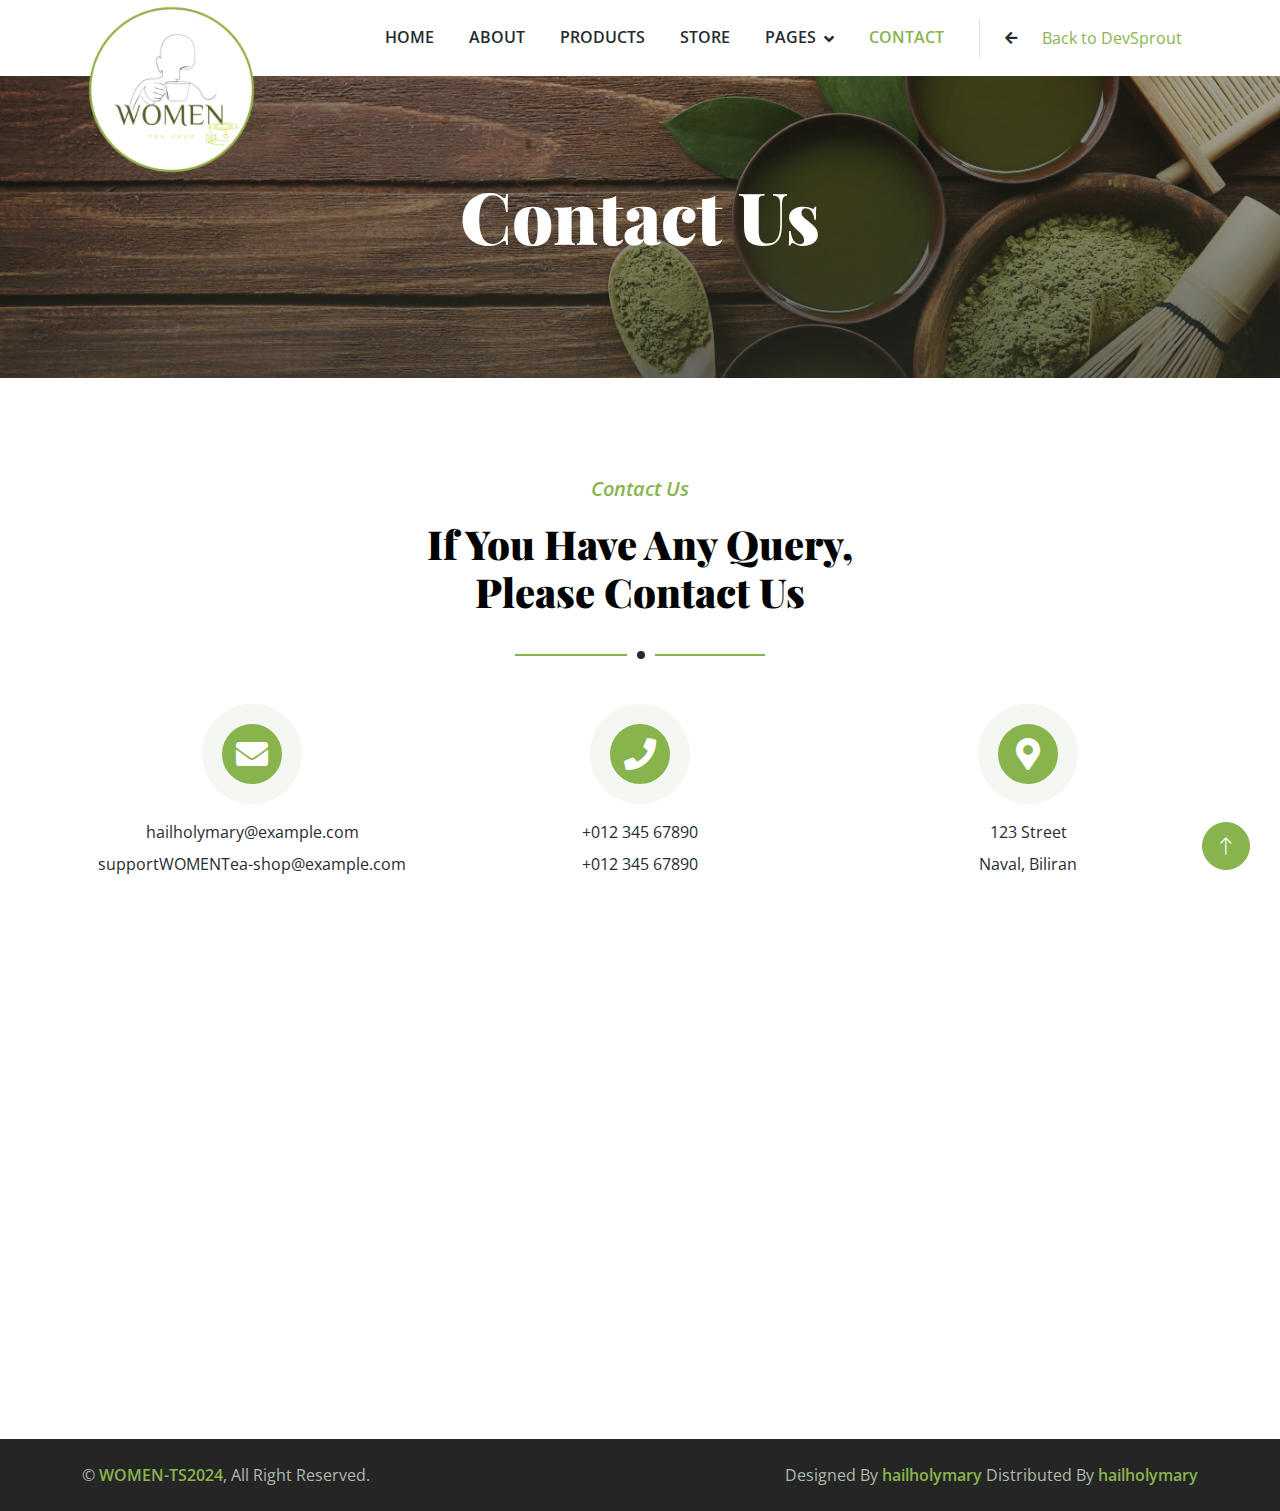
<file: contact.html>
<!DOCTYPE html>
<html lang="en">

<head>
    <meta charset="utf-8">
    <title>WOMEN Tea-shop</title>
    <meta content="width=device-width, initial-scale=1.0" name="viewport">
    <meta content="" name="keywords">
    <meta content="" name="description">

    <!-- Favicon -->
    <link href="img/favicon.ico" rel="icon">

    <!-- Google Web Fonts -->
    <link rel="preconnect" href="https://fonts.googleapis.com">
    <link rel="preconnect" href="https://fonts.gstatic.com" crossorigin>
    <link href="https://fonts.googleapis.com/css2?family=Open+Sans:wght@400;600&family=Playfair+Display:wght@700;900&display=swap" rel="stylesheet">

    <!-- Icon Font Stylesheet -->
    <link href="https://cdnjs.cloudflare.com/ajax/libs/font-awesome/5.10.0/css/all.min.css" rel="stylesheet">
    <link href="https://cdn.jsdelivr.net/npm/bootstrap-icons@1.4.1/font/bootstrap-icons.css" rel="stylesheet">

    <!-- Libraries Stylesheet -->
    <link href="lib/animate/animate.min.css" rel="stylesheet">
    <link href="lib/owlcarousel/assets/owl.carousel.min.css" rel="stylesheet">

    <!-- Customized Bootstrap Stylesheet -->
    <link href="css/bootstrap.min.css" rel="stylesheet">

    <!-- Template Stylesheet -->
    <link href="css/style.css" rel="stylesheet">
</head>

<body>
    <!-- Spinner Start -->
    <div id="spinner" class="show bg-white position-fixed translate-middle w-100 vh-100 top-50 start-50 d-flex align-items-center justify-content-center">
        <div class="spinner-border text-primary" role="status" style="width: 3rem; height: 3rem;"></div>
    </div>
    <!-- Spinner End -->

    
    <!-- Navbar Start -->
    <div class="container-fluid bg-white sticky-top">
        <div class="container">
            <nav class="navbar navbar-expand-lg bg-white navbar-light py-2 py-lg-0">
                <a href="index.html" class="navbar-brand">
                    <img class="img-fluid" src="img/logofinal-removebg-preview (1).png" alt="Logo">
                </a>
                <button type="button" class="navbar-toggler ms-auto me-0" data-bs-toggle="collapse" data-bs-target="#navbarCollapse">
                    <span class="navbar-toggler-icon"></span>
                </button>
                <div class="collapse navbar-collapse" id="navbarCollapse">
                    <div class="navbar-nav ms-auto">
                        <a href="index.html" class="nav-item nav-link">Home</a>
                        <a href="about.html" class="nav-item nav-link">About</a>
                        <a href="product.html" class="nav-item nav-link">Products</a>
                        <a href="store.html" class="nav-item nav-link">Store</a>
                        <div class="nav-item dropdown">
                            <a href="#" class="nav-link dropdown-toggle" data-bs-toggle="dropdown">Pages</a>
                            <div class="dropdown-menu bg-light rounded-0 m-0">
                                <a href="blog.html" class="dropdown-item">Blog Article</a>
                                <a href="testimonial.html" class="dropdown-item">Testimonial</a>
                            </div>
                        </div>
                        <a href="contact.html" class="nav-item nav-link active">Contact</a>
                    </div>
                    <div class="border-start ps-4 d-none d-lg-flex align-items-center">
                        <button type="button" class="btn btn-sm p-0 me-2">
                            <i class="fa fa-arrow-left"></i>
                        </button>
                        <a href="https://brucellaneouss.github.io/TEAM_DevSprout/" class="nav-item nav-link active">Back to DevSprout</a>
                    </div>
                </div>
            </nav>
        </div>
    </div>
    <!-- Navbar End -->


    <!-- Page Header Start -->
    <div class="container-fluid page-header py-5 mb-5 wow fadeIn" data-wow-delay="0.1s">
        <div class="container text-center py-5">
            <h1 class="display-2 text-dark mb-4 animated slideInDown">Contact Us</h1>
            <nav aria-label="breadcrumb animated slideInDown">
            </nav>
        </div>
    </div>
    <!-- Page Header End -->


    <!-- Contact Start -->
    <div class="container-xxl contact py-5">
        <div class="container">
            <div class="section-title text-center mx-auto wow fadeInUp" data-wow-delay="0.1s" style="max-width: 500px;">
                <p class="fs-5 fw-medium fst-italic text-primary">Contact Us</p>
                <h1 class="display-6">If You Have Any Query, Please Contact Us</h1>
            </div>
            <div class="row g-5 mb-5">
                <div class="col-md-4 text-center wow fadeInUp" data-wow-delay="0.3s">
                    <div class="btn-square mx-auto mb-3">
                        <i class="fa fa-envelope fa-2x text-white"></i>
                    </div>
                    <p class="mb-2">hailholymary@example.com</p>
                    <p class="mb-0">supportWOMENTea-shop@example.com</p>
                </div>
                <div class="col-md-4 text-center wow fadeInUp" data-wow-delay="0.4s">
                    <div class="btn-square mx-auto mb-3">
                        <i class="fa fa-phone fa-2x text-white"></i>
                    </div>
                    <p class="mb-2">+012 345 67890</p>
                    <p class="mb-0">+012 345 67890</p>
                </div>
                <div class="col-md-4 text-center wow fadeInUp" data-wow-delay="0.5s">
                    <div class="btn-square mx-auto mb-3">
                        <i class="fa fa-map-marker-alt fa-2x text-white"></i>
                    </div>
                    <p class="mb-2">123 Street</p>
                    <p class="mb-0">Naval, Biliran</p>
                </div>
            </div>
                <div class="col-lg-6 wow fadeInUp" data-wow-delay="0.5s">
                    
                </div>
            </div>
        </div>
    </div>
    <!-- Contact End -->


    <!-- Footer Start -->
    <div class="container-fluid bg-dark footer mt-5 py-5 wow fadeIn" data-wow-delay="0.1s">
        <div class="container py-5">
            <div class="row g-5">
                <div class="col-lg-3 col-md-6">
                    <h4 class="text-primary mb-4">Our Office</h4>
                    <p class="mb-2"><i class="fa fa-map-marker-alt text-primary me-3"></i>123 Street, Naval, Biliran</p>
                    <p class="mb-2"><i class="fa fa-phone-alt text-primary me-3"></i>+012 345 67890</p>
                    <p class="mb-2"><i class="fa fa-envelope text-primary me-3"></i>hailholymary@example.com</p>
                    <div class="d-flex pt-3">
                   
                        <a class="btn btn-square btn-primary rounded-circle me-2" href="https://web.facebook.com/angelpalm"><i class="fab fa-facebook-f"></i></a>
                        
                    </div>
                </div>
                <div class="col-lg-3 col-md-6">
                    <h4 class="text-primary mb-4">Business Hours</h4>
                    <p class="mb-1">Monday - Friday</p>
                    <h6 class="text-light">09:00 am - 07:00 pm</h6>
                    <p class="mb-1">Saturday</p>
                    <h6 class="text-light">09:00 am - 12:00 pm</h6>
                    <p class="mb-1">Sunday</p>
                    <h6 class="text-light">Closed</h6>
                </div>
                </div>
            </div>
        </div>
    </div>
    <!-- Footer End -->


    <!-- Copyright Start -->
    <div class="container-fluid copyright py-4">
        <div class="container">
            <div class="row">
                <div class="col-md-6 text-center text-md-start mb-3 mb-md-0">
                    &copy; <a class="fw-medium" href="#">WOMEN-TS2024</a>, All Right Reserved.
                </div>
                <div class="col-md-6 text-center text-md-end">
                    <!--/*** This template is free as long as you keep the footer author’s credit link/attribution link/backlink. If you'd like to use the template without the footer author’s credit link/attribution link/backlink, you can purchase the Credit Removal License from "https://htmlcodex.com/credit-removal". Thank you for your support. ***/-->
                    Designed By <a class="fw-medium" href="https://htmlcodex.com">hailholymary</a> Distributed By <a class="fw-medium" href="https://themewagon.com">hailholymary</a>
                </div>
            </div>
        </div>
    </div>
    <!-- Copyright End -->


    <!-- Back to Top -->
    <a href="#" class="btn btn-lg btn-primary btn-lg-square rounded-circle back-to-top"><i class="bi bi-arrow-up"></i></a>


    <!-- JavaScript Libraries -->
    <script src="https://ajax.googleapis.com/ajax/libs/jquery/3.6.1/jquery.min.js"></script>
    <script src="https://cdn.jsdelivr.net/npm/bootstrap@5.0.0/dist/js/bootstrap.bundle.min.js"></script>
    <script src="lib/wow/wow.min.js"></script>
    <script src="lib/easing/easing.min.js"></script>
    <script src="lib/waypoints/waypoints.min.js"></script>
    <script src="lib/owlcarousel/owl.carousel.min.js"></script>

    <!-- Template Javascript -->
    <script src="js/main.js"></script>
</body>

</html>
</file>
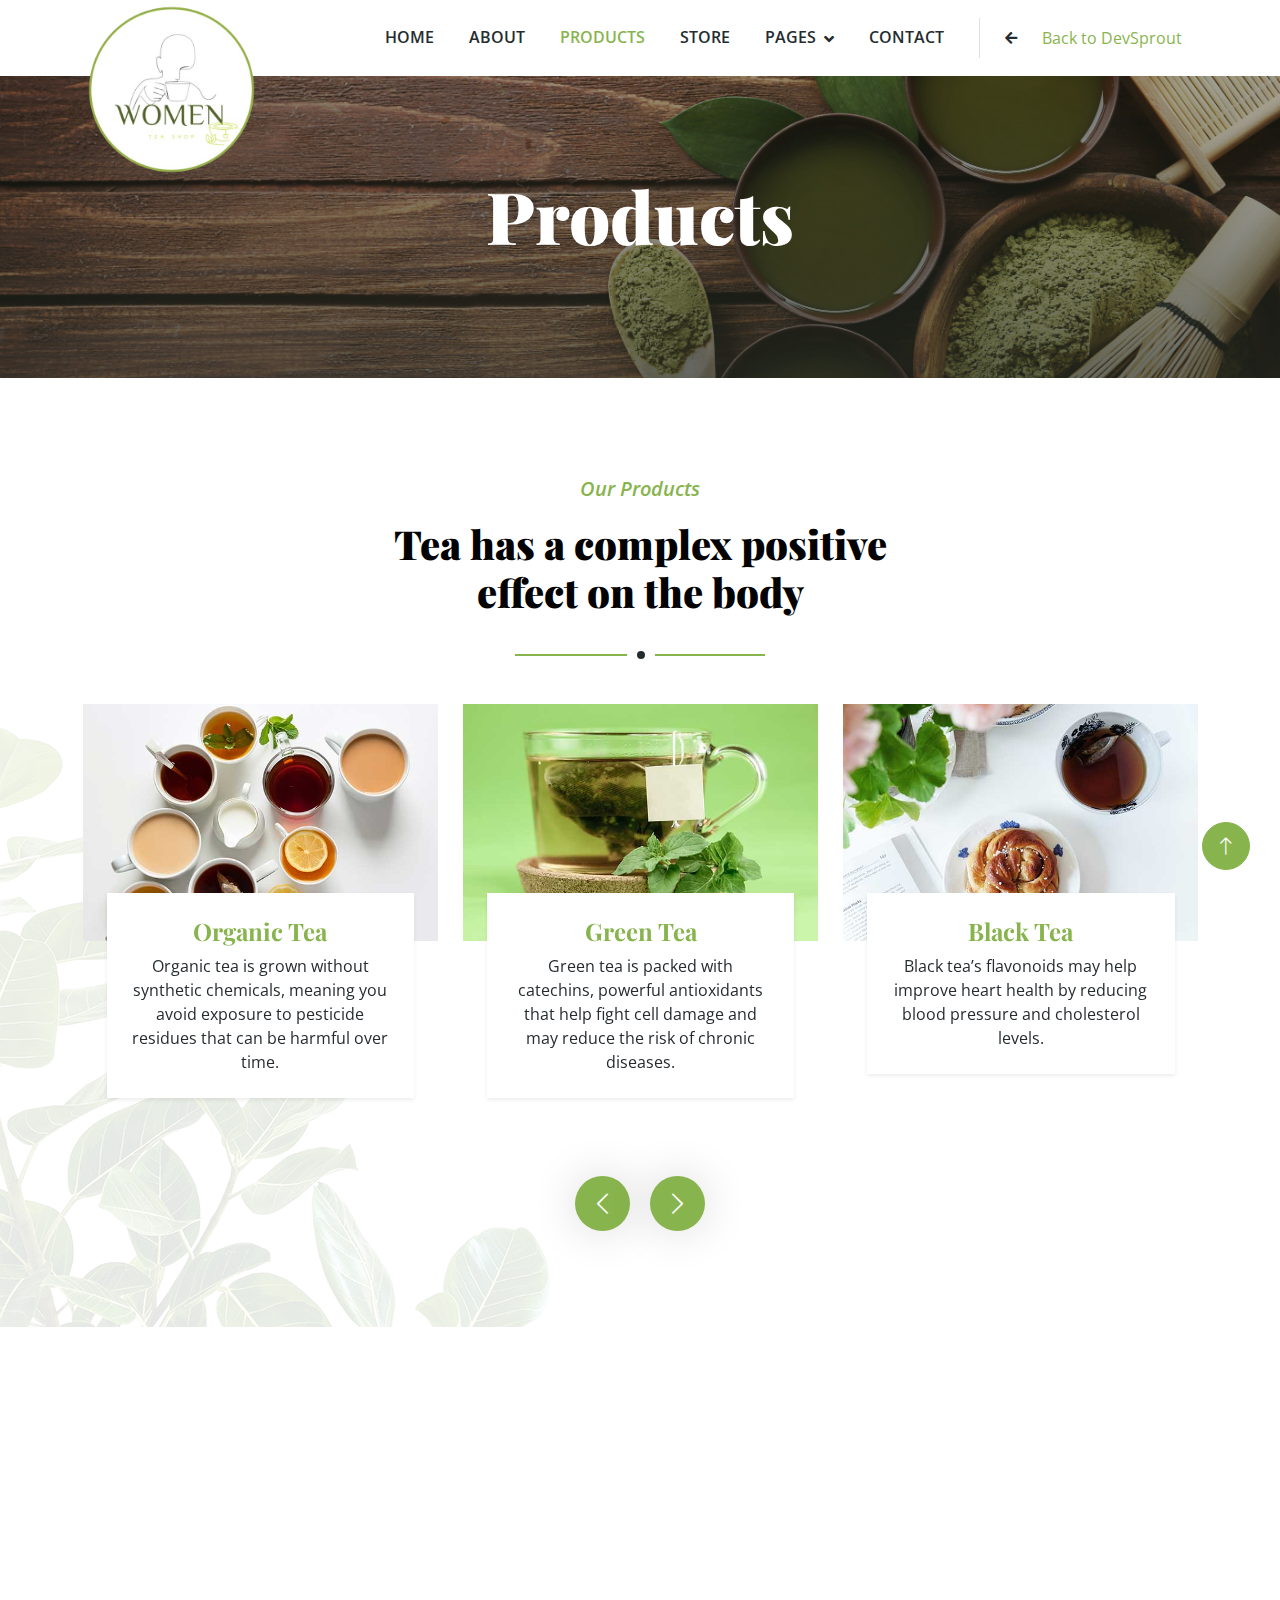
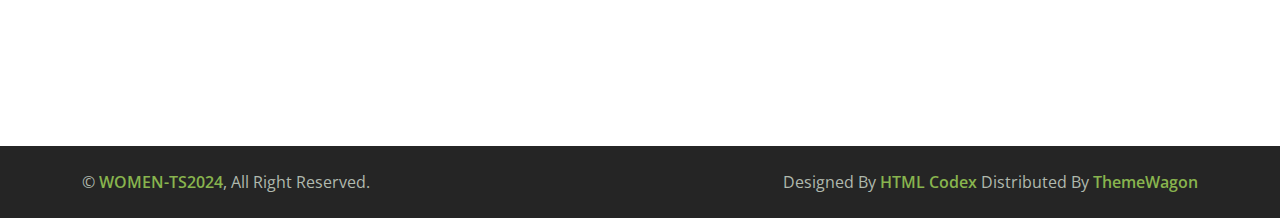
<file: product.html>
<!DOCTYPE html>
<html lang="en">

<head>
    <meta charset="utf-8">
    <title>WOMEN Tea-shop</title>
    <meta content="width=device-width, initial-scale=1.0" name="viewport">
    <meta content="" name="keywords">
    <meta content="" name="description">

    <!-- Favicon -->
    <link href="img/favicon.ico" rel="icon">

    <!-- Google Web Fonts -->
    <link rel="preconnect" href="https://fonts.googleapis.com">
    <link rel="preconnect" href="https://fonts.gstatic.com" crossorigin>
    <link href="https://fonts.googleapis.com/css2?family=Open+Sans:wght@400;600&family=Playfair+Display:wght@700;900&display=swap" rel="stylesheet">

    <!-- Icon Font Stylesheet -->
    <link href="https://cdnjs.cloudflare.com/ajax/libs/font-awesome/5.10.0/css/all.min.css" rel="stylesheet">
    <link href="https://cdn.jsdelivr.net/npm/bootstrap-icons@1.4.1/font/bootstrap-icons.css" rel="stylesheet">

    <!-- Libraries Stylesheet -->
    <link href="lib/animate/animate.min.css" rel="stylesheet">
    <link href="lib/owlcarousel/assets/owl.carousel.min.css" rel="stylesheet">

    <!-- Customized Bootstrap Stylesheet -->
    <link href="css/bootstrap.min.css" rel="stylesheet">

    <!-- Template Stylesheet -->
    <link href="css/style.css" rel="stylesheet">
</head>

<body>
    <!-- Spinner Start -->
    <div id="spinner" class="show bg-white position-fixed translate-middle w-100 vh-100 top-50 start-50 d-flex align-items-center justify-content-center">
        <div class="spinner-border text-primary" role="status" style="width: 3rem; height: 3rem;"></div>
    </div>
    <!-- Spinner End -->

    
    <!-- Navbar Start -->
    <div class="container-fluid bg-white sticky-top">
        <div class="container">
            <nav class="navbar navbar-expand-lg bg-white navbar-light py-2 py-lg-0">
                <a href="index.html" class="navbar-brand">
                    <img class="img-fluid" src="img/logofinal-removebg-preview (1).png" alt="Logo">
                </a>
                <button type="button" class="navbar-toggler ms-auto me-0" data-bs-toggle="collapse" data-bs-target="#navbarCollapse">
                    <span class="navbar-toggler-icon"></span>
                </button>
                <div class="collapse navbar-collapse" id="navbarCollapse">
                    <div class="navbar-nav ms-auto">
                        <a href="index.html" class="nav-item nav-link">Home</a>
                        <a href="about.html" class="nav-item nav-link">About</a>
                        <a href="product.html" class="nav-item nav-link active">Products</a>
                        <a href="store.html" class="nav-item nav-link">Store</a>
                        <div class="nav-item dropdown">
                            <a href="#" class="nav-link dropdown-toggle" data-bs-toggle="dropdown">Pages</a>
                            <div class="dropdown-menu bg-light rounded-0 m-0">
                                <a href="blog.html" class="dropdown-item">Blog Article</a>
                                <a href="testimonial.html" class="dropdown-item">Testimonial</a>
                            </div>
                        </div>
                        <a href="contact.html" class="nav-item nav-link">Contact</a>
                    </div>
                    <div class="border-start ps-4 d-none d-lg-flex align-items-center">
                        <button type="button" class="btn btn-sm p-0 me-2">
                            <i class="fa fa-arrow-left"></i>
                        </button>
                        <a href="https://brucellaneouss.github.io/TEAM_DevSprout/" class="nav-item nav-link active">Back to DevSprout</a>
                    </div>
                </div>
            </nav>
        </div>
    </div>
    <!-- Navbar End -->


    <!-- Page Header Start -->
    <div class="container-fluid page-header py-5 wow fadeIn" data-wow-delay="0.1s">
        <div class="container text-center py-5">
            <h1 class="display-2 text-dark mb-4 animated slideInDown">Products</h1>
            <nav aria-label="breadcrumb animated slideInDown">
        </div>
    </div>
    <!-- Page Header End -->


    <!-- Products Start -->
    <div class="container-fluid product py-5">
        <div class="container py-5">
            <div class="section-title text-center mx-auto wow fadeInUp" data-wow-delay="0.1s" style="max-width: 500px;">
                <p class="fs-5 fw-medium fst-italic text-primary">Our Products</p>
                <h1 class="display-6">Tea has a complex positive effect on the body</h1>
            </div>
            <div class="owl-carousel product-carousel wow fadeInUp" data-wow-delay="0.5s">
                <a href="" class="d-block product-item rounded">
                    <img src="img/product-1.jpg" alt="">
                    <div class="bg-white shadow-sm text-center p-4 position-relative mt-n5 mx-4">
                        <h4 class="text-primary">Green Tea</h4>
                        <span class="text-body">Green tea is packed with catechins, powerful antioxidants that help fight cell damage and may reduce the risk of chronic diseases.</span>
                    </div>
                </a>
                <a href="" class="d-block product-item rounded">
                    <img src="img/product-2.jpg" alt="">
                    <div class="bg-white shadow-sm text-center p-4 position-relative mt-n5 mx-4">
                        <h4 class="text-primary">Black Tea</h4>
                        <span class="text-body">Black tea’s flavonoids may help improve heart health by reducing blood pressure and cholesterol levels.</span>
                    </div>
                </a>
                <a href="" class="d-block product-item rounded">
                    <img src="img/product-3.jpg" alt="">
                    <div class="bg-white shadow-sm text-center p-4 position-relative mt-n5 mx-4">
                        <h4 class="text-primary">Spiced Tea</h4>
                        <span class="text-body">Spiced tea is excellent for soothing sore throats, easing coughs, and reducing nasal congestion. The warmth and spiciness can help clear up respiratory passages, making it a comforting drink for colds.</span>
                    </div>
                </a>
                <a href="" class="d-block product-item rounded">
                    <img src="img/product-4.jpg" alt="">
                    <div class="bg-white shadow-sm text-center p-4 position-relative mt-n5 mx-4">
                        <h4 class="text-primary">Organic Tea</h4>
                        <span class="text-body">Organic tea is grown without synthetic chemicals, meaning you avoid exposure to pesticide residues that can be harmful over time.</span>
                    </div>
                </a>
            </div>
        </div>
    </div>
    <!-- Products End -->


    <!-- Footer Start -->
    <div class="container-fluid bg-dark footer py-5 wow fadeIn" data-wow-delay="0.1s">
        <div class="container py-5">
            <div class="row g-5">
                <div class="col-lg-3 col-md-6">
                    <h4 class="text-primary mb-4">Our Office</h4>
                    <p class="mb-2"><i class="fa fa-map-marker-alt text-primary me-3"></i>123 Street, Naval, Biliran</p>
                    <p class="mb-2"><i class="fa fa-phone-alt text-primary me-3"></i>+012 345 67890</p>
                    <p class="mb-2"><i class="fa fa-envelope text-primary me-3"></i>hailholymary@example.com</p>
                    <div class="d-flex pt-3">
                        <a class="btn btn-square btn-primary rounded-circle me-2" href="https://web.facebook.com/angelpalm"><i class="fab fa-facebook-f"></i></a>
                  
                    </div>
                </div>
         
                <div class="col-lg-3 col-md-6">
                    <h4 class="text-primary mb-4">Business Hours</h4>
                    <p class="mb-1">Monday - Friday</p>
                    <h6 class="text-light">09:00 am - 07:00 pm</h6>
                    <p class="mb-1">Saturday</p>
                    <h6 class="text-light">09:00 am - 12:00 pm</h6>
                    <p class="mb-1">Sunday</p>
                    <h6 class="text-light">Closed</h6>
                </div>
            
                </div>
            </div>
        </div>
    </div>
    <!-- Footer End -->


    <!-- Copyright Start -->
    <div class="container-fluid copyright py-4">
        <div class="container">
            <div class="row">
                <div class="col-md-6 text-center text-md-start mb-3 mb-md-0">
                    &copy; <a class="fw-medium" href="#">WOMEN-TS2024</a>, All Right Reserved.
                </div>
                <div class="col-md-6 text-center text-md-end">
                    <!--/*** This template is free as long as you keep the footer author’s credit link/attribution link/backlink. If you'd like to use the template without the footer author’s credit link/attribution link/backlink, you can purchase the Credit Removal License from "https://htmlcodex.com/credit-removal". Thank you for your support. ***/-->
                    Designed By <a class="fw-medium" href="https://htmlcodex.com">HTML Codex</a> Distributed By <a class="fw-medium" href="https://themewagon.com">ThemeWagon</a>
                </div>
            </div>
        </div>
    </div>
    <!-- Copyright End -->


    <!-- Back to Top -->
    <a href="#" class="btn btn-lg btn-primary btn-lg-square rounded-circle back-to-top"><i class="bi bi-arrow-up"></i></a>


    <!-- JavaScript Libraries -->
    <script src="https://ajax.googleapis.com/ajax/libs/jquery/3.6.1/jquery.min.js"></script>
    <script src="https://cdn.jsdelivr.net/npm/bootstrap@5.0.0/dist/js/bootstrap.bundle.min.js"></script>
    <script src="lib/wow/wow.min.js"></script>
    <script src="lib/easing/easing.min.js"></script>
    <script src="lib/waypoints/waypoints.min.js"></script>
    <script src="lib/owlcarousel/owl.carousel.min.js"></script>

    <!-- Template Javascript -->
    <script src="js/main.js"></script>
</body>

</html>
</file>
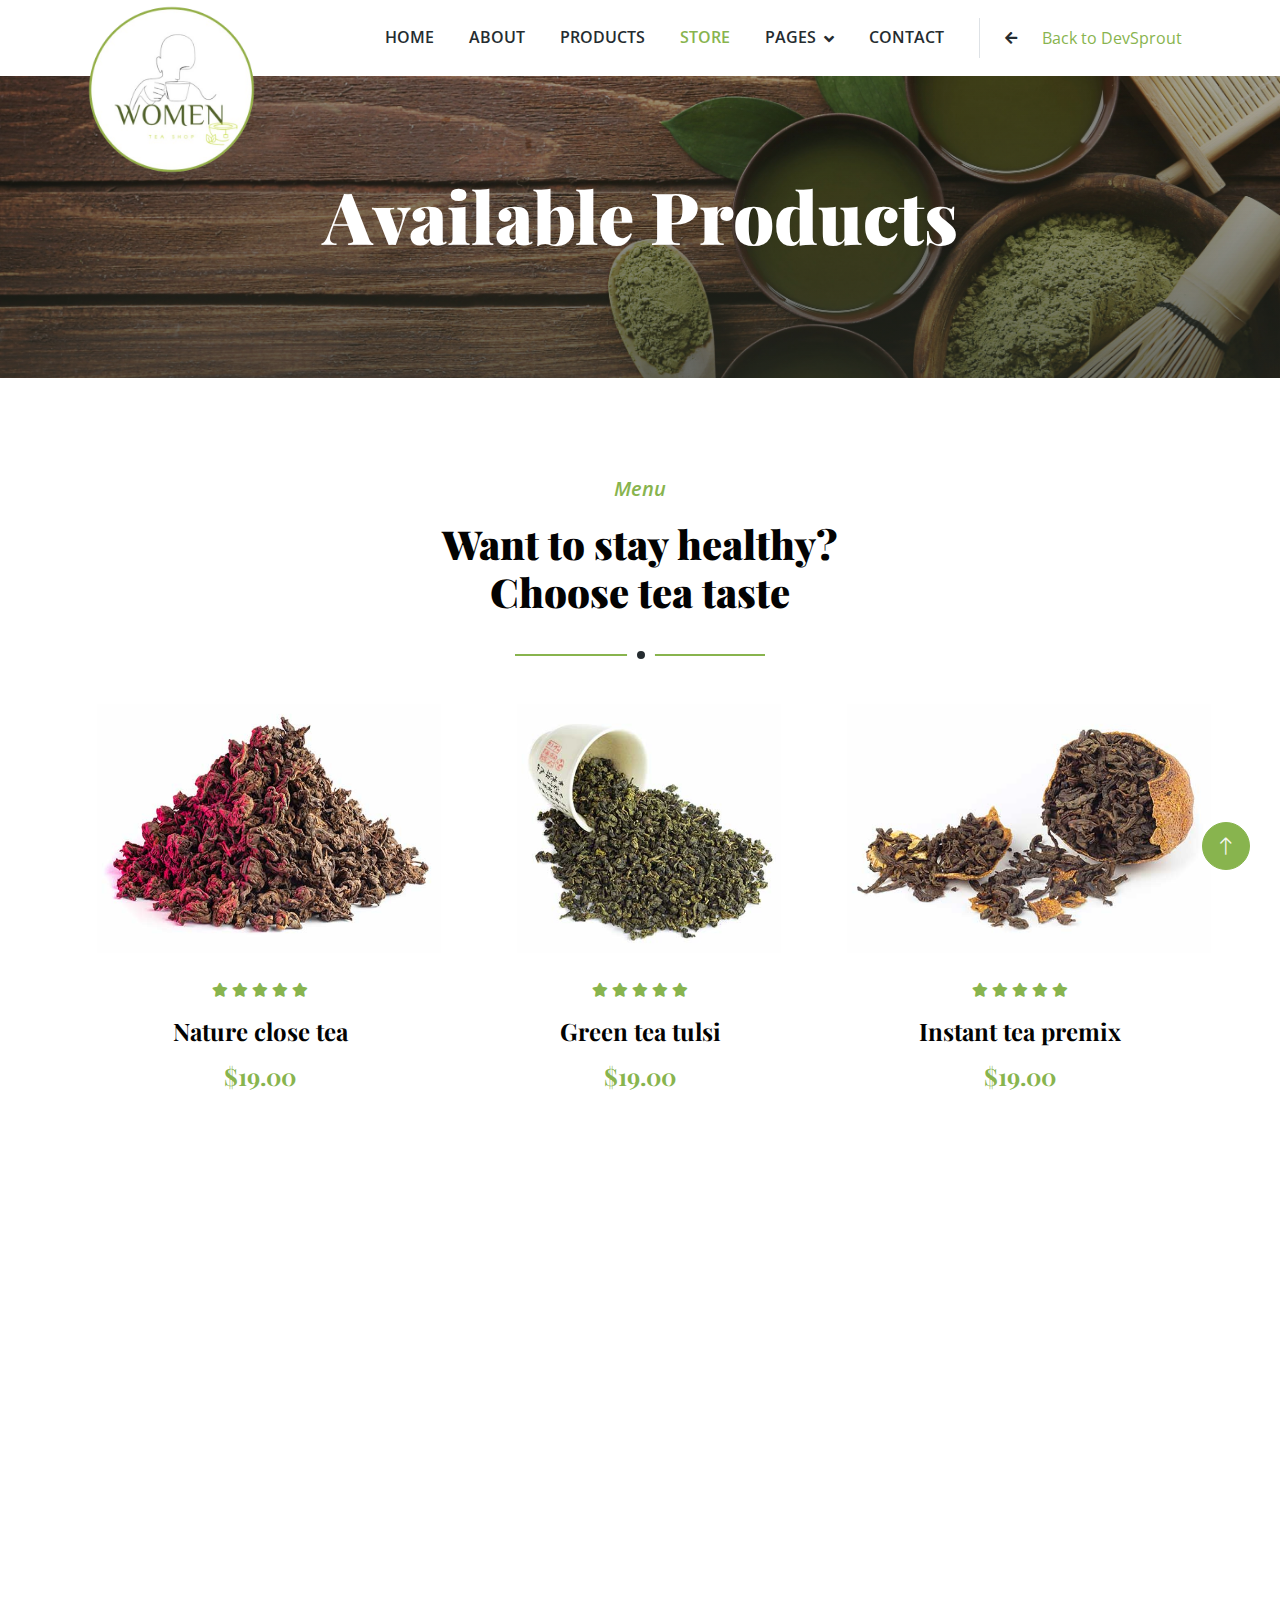
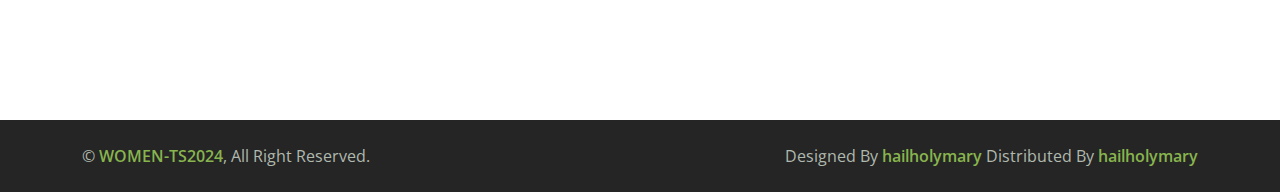
<file: store.html>
<!DOCTYPE html>
<html lang="en">

<head>
    <meta charset="utf-8">
    <title>WOMEN Tea-shop</title>
    <meta content="width=device-width, initial-scale=1.0" name="viewport">
    <meta content="" name="keywords">
    <meta content="" name="description">

    <!-- Favicon -->
    <link href="img/favicon.ico" rel="icon">

    <!-- Google Web Fonts -->
    <link rel="preconnect" href="https://fonts.googleapis.com">
    <link rel="preconnect" href="https://fonts.gstatic.com" crossorigin>
    <link href="https://fonts.googleapis.com/css2?family=Open+Sans:wght@400;600&family=Playfair+Display:wght@700;900&display=swap" rel="stylesheet">

    <!-- Icon Font Stylesheet -->
    <link href="https://cdnjs.cloudflare.com/ajax/libs/font-awesome/5.10.0/css/all.min.css" rel="stylesheet">
    <link href="https://cdn.jsdelivr.net/npm/bootstrap-icons@1.4.1/font/bootstrap-icons.css" rel="stylesheet">

    <!-- Libraries Stylesheet -->
    <link href="lib/animate/animate.min.css" rel="stylesheet">
    <link href="lib/owlcarousel/assets/owl.carousel.min.css" rel="stylesheet">

    <!-- Customized Bootstrap Stylesheet -->
    <link href="css/bootstrap.min.css" rel="stylesheet">

    <!-- Template Stylesheet -->
    <link href="css/style.css" rel="stylesheet">
</head>

<body>
    <!-- Spinner Start -->
    <div id="spinner" class="show bg-white position-fixed translate-middle w-100 vh-100 top-50 start-50 d-flex align-items-center justify-content-center">
        <div class="spinner-border text-primary" role="status" style="width: 3rem; height: 3rem;"></div>
    </div>
    <!-- Spinner End -->

    
    <!-- Navbar Start -->
    <div class="container-fluid bg-white sticky-top">
        <div class="container">
            <nav class="navbar navbar-expand-lg bg-white navbar-light py-2 py-lg-0">
                <a href="index.html" class="navbar-brand">
                    <img class="img-fluid" src="img/logofinal-removebg-preview (1).png" alt="Logo">
                </a>
                <button type="button" class="navbar-toggler ms-auto me-0" data-bs-toggle="collapse" data-bs-target="#navbarCollapse">
                    <span class="navbar-toggler-icon"></span>
                </button>
                <div class="collapse navbar-collapse" id="navbarCollapse">
                    <div class="navbar-nav ms-auto">
                        <a href="index.html" class="nav-item nav-link">Home</a>
                        <a href="about.html" class="nav-item nav-link">About</a>
                        <a href="product.html" class="nav-item nav-link">Products</a>
                        <a href="store.html" class="nav-item nav-link active">Store</a>
                        <div class="nav-item dropdown">
                            <a href="#" class="nav-link dropdown-toggle" data-bs-toggle="dropdown">Pages</a>
                            <div class="dropdown-menu bg-light rounded-0 m-0">
                                <a href="blog.html" class="dropdown-item">Blog Article</a>
                                <a href="testimonial.html" class="dropdown-item">Testimonial</a>
                            </div>
                        </div>
                        <a href="contact.html" class="nav-item nav-link">Contact</a>
                    </div>
                    <div class="border-start ps-4 d-none d-lg-flex align-items-center">
                        <button type="button" class="btn btn-sm p-0 me-2">
                            <i class="fa fa-arrow-left"></i>
                        </button>
                        <a href="https://brucellaneouss.github.io/TEAM_DevSprout/" class="nav-item nav-link active">Back to DevSprout</a>
                    </div>
                </div>
            </nav>
        </div>
    </div>
    <!-- Navbar End -->


    <!-- Page Header Start -->
    <div class="container-fluid page-header py-5 mb-5 wow fadeIn" data-wow-delay="0.1s">
        <div class="container text-center py-5">
            <h1 class="display-2 text-dark mb-4 animated slideInDown">Available Products</h1>
            <nav aria-label="breadcrumb animated slideInDown">
            </nav>
        </div>
    </div>
    <!-- Page Header End -->


    <!-- Store Start -->
    <div class="container-xxl py-5">
        <div class="container">
            <div class="section-title text-center mx-auto wow fadeInUp" data-wow-delay="0.1s" style="max-width: 500px;">
                <p class="fs-5 fw-medium fst-italic text-primary">Menu</p>
                <h1 class="display-6">Want to stay healthy? Choose tea taste</h1>
            </div>
            <div class="row g-4">
                <div class="col-lg-4 col-md-6 wow fadeInUp" data-wow-delay="0.1s">
                    <div class="store-item position-relative text-center">
                        <img class="img-fluid" src="img/store-product-1.jpg" alt="">
                        <div class="p-4">
                            <div class="text-center mb-3">
                                <small class="fa fa-star text-primary"></small>
                                <small class="fa fa-star text-primary"></small>
                                <small class="fa fa-star text-primary"></small>
                                <small class="fa fa-star text-primary"></small>
                                <small class="fa fa-star text-primary"></small>
                            </div>
                            <h4 class="mb-3">Nature close tea</h4>
                            <h4 class="text-primary">$19.00</h4>
                        </div>
                        <div class="store-overlay">
                        </div>
                    </div>
                </div>
                <div class="col-lg-4 col-md-6 wow fadeInUp" data-wow-delay="0.3s">
                    <div class="store-item position-relative text-center">
                        <img class="img-fluid" src="img/store-product-2.jpg" alt="">
                        <div class="p-4">
                            <div class="text-center mb-3">
                                <small class="fa fa-star text-primary"></small>
                                <small class="fa fa-star text-primary"></small>
                                <small class="fa fa-star text-primary"></small>
                                <small class="fa fa-star text-primary"></small>
                                <small class="fa fa-star text-primary"></small>
                            </div>
                            <h4 class="mb-3">Green tea tulsi</h4>
                            <h4 class="text-primary">$19.00</h4>
                        </div>
                        <div class="store-overlay">
                        </div>
                    </div>
                </div>
                <div class="col-lg-4 col-md-6 wow fadeInUp" data-wow-delay="0.5s">
                    <div class="store-item position-relative text-center">
                        <img class="img-fluid" src="img/store-product-3.jpg" alt="">
                        <div class="p-4">
                            <div class="text-center mb-3">
                                <small class="fa fa-star text-primary"></small>
                                <small class="fa fa-star text-primary"></small>
                                <small class="fa fa-star text-primary"></small>
                                <small class="fa fa-star text-primary"></small>
                                <small class="fa fa-star text-primary"></small>
                            </div>
                            <h4 class="mb-3">Instant tea premix</h4>
                            <h4 class="text-primary">$19.00</h4>
                        </div>
                        <div class="store-overlay">
                        </div>
                    </div>
                </div>
                <div class="col-12 text-center wow fadeInUp" data-wow-delay="0.1s">
                    <a href="index.html" class="btn btn-primary rounded-pill py-3 px-5">Back Home</a>
                </div>
            </div>
        </div>
    </div>
    <!-- Store End -->


    <!-- Footer Start -->
    <div class="container-fluid bg-dark footer mt-5 py-5 wow fadeIn" data-wow-delay="0.1s">
        <div class="container py-5">
            <div class="row g-5">
                <div class="col-lg-3 col-md-6">
                    <h4 class="text-primary mb-4">Our Office</h4>
                    <p class="mb-2"><i class="fa fa-map-marker-alt text-primary me-3"></i>123 Street, Naval, Biliran</p>
                    <p class="mb-2"><i class="fa fa-phone-alt text-primary me-3"></i>+012 345 67890</p>
                    <p class="mb-2"><i class="fa fa-envelope text-primary me-3"></i>hailholymary@example.com</p>
                    <div class="d-flex pt-3">
                        <a class="btn btn-square btn-primary rounded-circle me-2" href="https://web.facebook.com/angelpalm"><i class="fab fa-facebook-f"></i></a>
                    </div>
                </div>
                
                <div class="col-lg-3 col-md-6">
                    <h4 class="text-primary mb-4">Business Hours</h4>
                    <p class="mb-1">Monday - Friday</p>
                    <h6 class="text-light">09:00 am - 07:00 pm</h6>
                    <p class="mb-1">Saturday</p>
                    <h6 class="text-light">09:00 am - 12:00 pm</h6>
                    <p class="mb-1">Sunday</p>
                    <h6 class="text-light">Closed</h6>
                </div>
              
                </div>
            </div>
        </div>
    </div>
    <!-- Footer End -->


    <!-- Copyright Start -->
    <div class="container-fluid copyright py-4">
        <div class="container">
            <div class="row">
                <div class="col-md-6 text-center text-md-start mb-3 mb-md-0">
                    &copy; <a class="fw-medium" href="#">WOMEN-TS2024</a>, All Right Reserved.
                </div>
                <div class="col-md-6 text-center text-md-end">
                    <!--/*** This template is free as long as you keep the footer author’s credit link/attribution link/backlink. If you'd like to use the template without the footer author’s credit link/attribution link/backlink, you can purchase the Credit Removal License from "https://htmlcodex.com/credit-removal". Thank you for your support. ***/-->
                    Designed By <a class="fw-medium" href="https://htmlcodex.com">hailholymary</a> Distributed By <a class="fw-medium" href="https://themewagon.com">hailholymary</a>
                </div>
            </div>
        </div>
    </div>
    <!-- Copyright End -->


    <!-- Back to Top -->
    <a href="#" class="btn btn-lg btn-primary btn-lg-square rounded-circle back-to-top"><i class="bi bi-arrow-up"></i></a>


    <!-- JavaScript Libraries -->
    <script src="https://ajax.googleapis.com/ajax/libs/jquery/3.6.1/jquery.min.js"></script>
    <script src="https://cdn.jsdelivr.net/npm/bootstrap@5.0.0/dist/js/bootstrap.bundle.min.js"></script>
    <script src="lib/wow/wow.min.js"></script>
    <script src="lib/easing/easing.min.js"></script>
    <script src="lib/waypoints/waypoints.min.js"></script>
    <script src="lib/owlcarousel/owl.carousel.min.js"></script>

    <!-- Template Javascript -->
    <script src="js/main.js"></script>
</body>

</html>
</file>
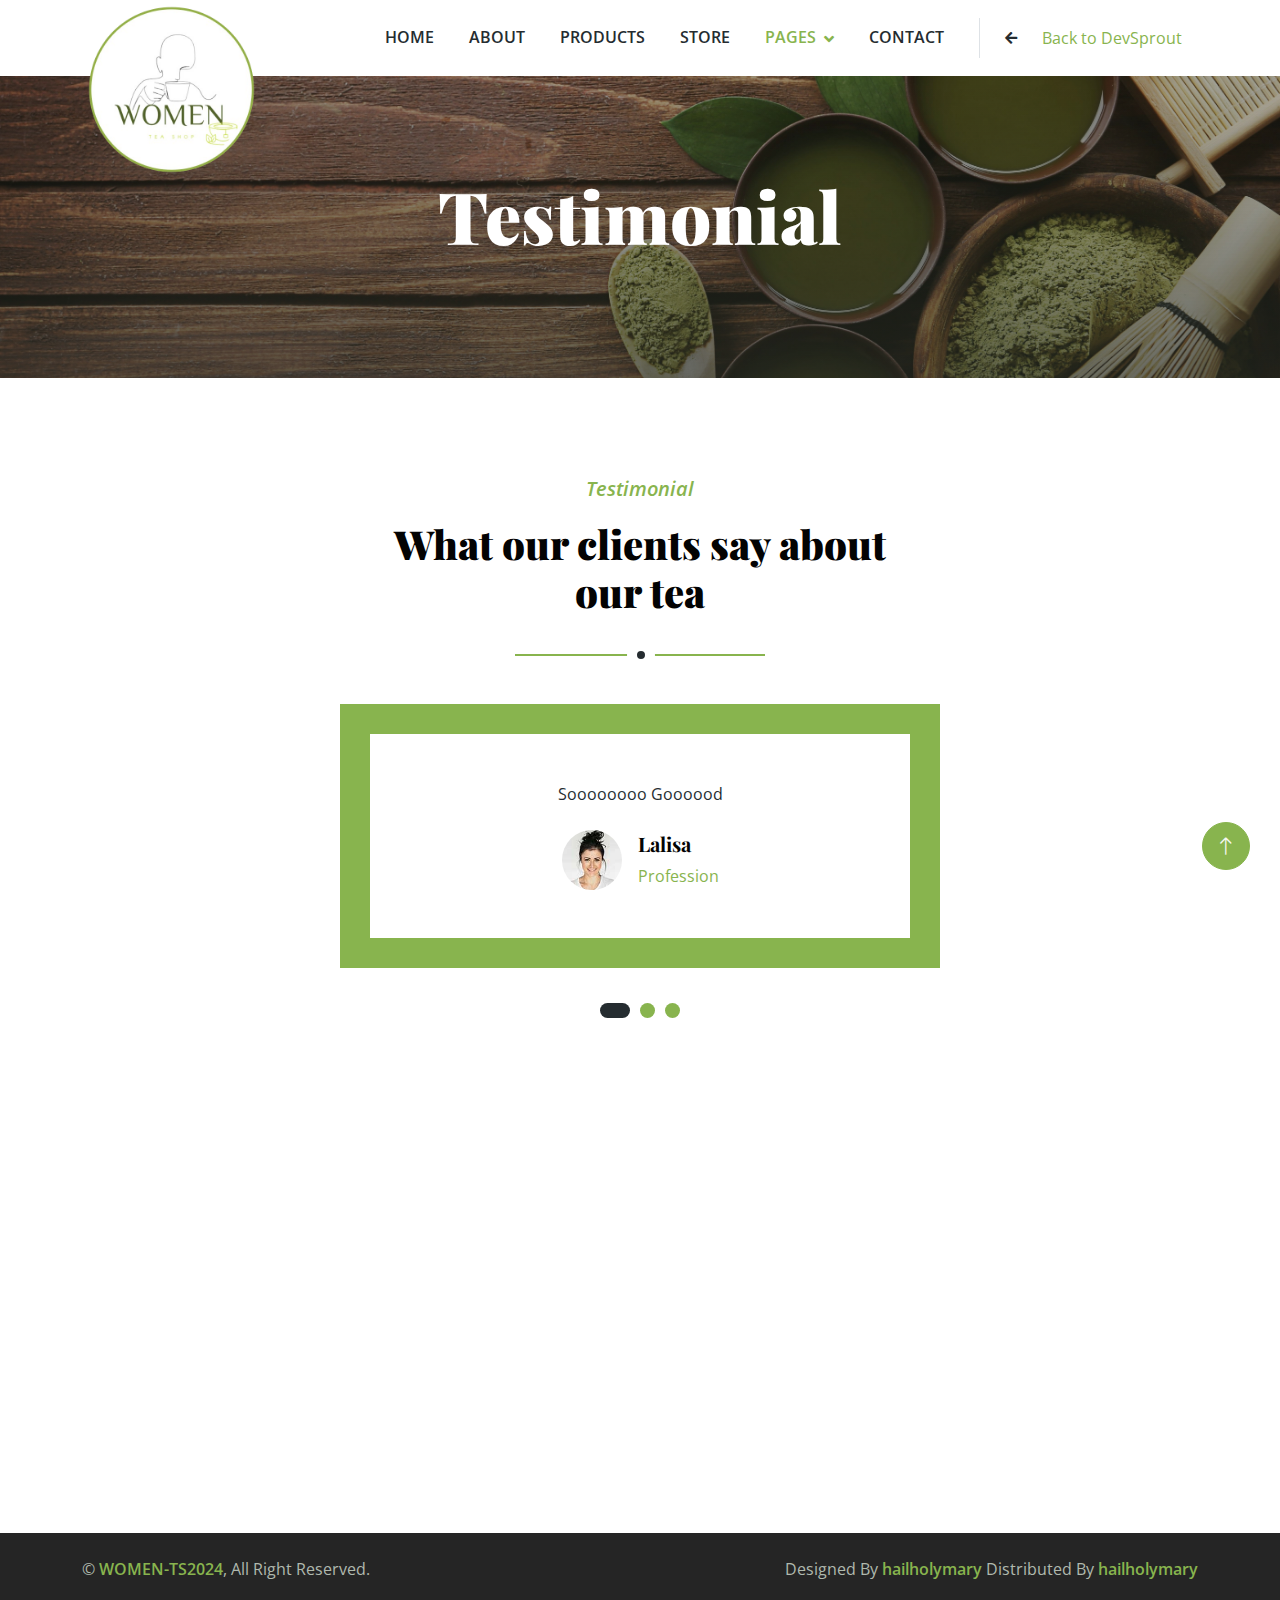
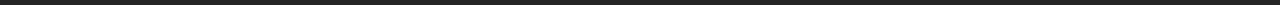
<file: testimonial.html>
<!DOCTYPE html>
<html lang="en">

<head>
    <meta charset="utf-8">
    <title>WOMEN Tea-shop</title>
    <meta content="width=device-width, initial-scale=1.0" name="viewport">
    <meta content="" name="keywords">
    <meta content="" name="description">

    <!-- Favicon -->
    <link href="img/favicon.ico" rel="icon">

    <!-- Google Web Fonts -->
    <link rel="preconnect" href="https://fonts.googleapis.com">
    <link rel="preconnect" href="https://fonts.gstatic.com" crossorigin>
    <link href="https://fonts.googleapis.com/css2?family=Open+Sans:wght@400;600&family=Playfair+Display:wght@700;900&display=swap" rel="stylesheet">

    <!-- Icon Font Stylesheet -->
    <link href="https://cdnjs.cloudflare.com/ajax/libs/font-awesome/5.10.0/css/all.min.css" rel="stylesheet">
    <link href="https://cdn.jsdelivr.net/npm/bootstrap-icons@1.4.1/font/bootstrap-icons.css" rel="stylesheet">

    <!-- Libraries Stylesheet -->
    <link href="lib/animate/animate.min.css" rel="stylesheet">
    <link href="lib/owlcarousel/assets/owl.carousel.min.css" rel="stylesheet">

    <!-- Customized Bootstrap Stylesheet -->
    <link href="css/bootstrap.min.css" rel="stylesheet">

    <!-- Template Stylesheet -->
    <link href="css/style.css" rel="stylesheet">
</head>

<body>
    <!-- Spinner Start -->
    <div id="spinner" class="show bg-white position-fixed translate-middle w-100 vh-100 top-50 start-50 d-flex align-items-center justify-content-center">
        <div class="spinner-border text-primary" role="status" style="width: 3rem; height: 3rem;"></div>
    </div>
    <!-- Spinner End -->

    
    <!-- Navbar Start -->
    <div class="container-fluid bg-white sticky-top">
        <div class="container">
            <nav class="navbar navbar-expand-lg bg-white navbar-light py-2 py-lg-0">
                <a href="index.html" class="navbar-brand">
                    <img class="img-fluid" src="img/logofinal-removebg-preview (1).png" alt="Logo">
                </a>
                <button type="button" class="navbar-toggler ms-auto me-0" data-bs-toggle="collapse" data-bs-target="#navbarCollapse">
                    <span class="navbar-toggler-icon"></span>
                </button>
                <div class="collapse navbar-collapse" id="navbarCollapse">
                    <div class="navbar-nav ms-auto">
                        <a href="index.html" class="nav-item nav-link">Home</a>
                        <a href="about.html" class="nav-item nav-link">About</a>
                        <a href="product.html" class="nav-item nav-link">Products</a>
                        <a href="store.html" class="nav-item nav-link">Store</a>
                        <div class="nav-item dropdown">
                            <a href="#" class="nav-link dropdown-toggle active" data-bs-toggle="dropdown">Pages</a>
                            <div class="dropdown-menu bg-light rounded-0 m-0">
                                <a href="blog.html" class="dropdown-item">Blog Article</a>
                                <a href="testimonial.html" class="dropdown-item active">Testimonial</a>
                            </div>
                        </div>
                        <a href="contact.html" class="nav-item nav-link">Contact</a>
                    </div>
                    <div class="border-start ps-4 d-none d-lg-flex align-items-center">
                        <button type="button" class="btn btn-sm p-0 me-2">
                            <i class="fa fa-arrow-left"></i>
                        </button>
                        <a href="https://brucellaneouss.github.io/TEAM_DevSprout/" class="nav-item nav-link active">Back to DevSprout</a>
                    </div>
            </nav>
        </div>
    </div>
    <!-- Navbar End -->


    <!-- Page Header Start -->
    <div class="container-fluid page-header py-5 mb-5 wow fadeIn" data-wow-delay="0.1s">
        <div class="container text-center py-5">
            <h1 class="display-2 text-dark mb-4 animated slideInDown">Testimonial</h1>
            <nav aria-label="breadcrumb animated slideInDown">
        </div>
    </div>
    <!-- Page Header End -->


    <!-- Testimonial Start -->
    <div class="container-fluid py-5">
        <div class="container">
            <div class="section-title text-center mx-auto wow fadeInUp" data-wow-delay="0.1s" style="max-width: 500px;">
                <p class="fs-5 fw-medium fst-italic text-primary">Testimonial</p>
                <h1 class="display-6">What our clients say about our tea</h1>
            </div>
            <div class="owl-carousel testimonial-carousel wow fadeInUp" data-wow-delay="0.5s">
                <div class="testimonial-item p-4 p-lg-5">
                    <p class="mb-4">Soooooooo Goooood</p>
                    <div class="d-flex align-items-center justify-content-center">
                        <img class="img-fluid flex-shrink-0" src="img/testimonial-1.jpg" alt="">
                        <div class="text-start ms-3">
                            <h5>Lalisa</h5>
                            <span class="text-primary">Profession</span>
                        </div>
                    </div>
                </div>
                <div class="testimonial-item p-4 p-lg-5">
                    <p class="mb-4">The tea is superbbbbbbbb</p>
                    <div class="d-flex align-items-center justify-content-center">
                        <img class="img-fluid flex-shrink-0" src="img/testimonial-2.jpg" alt="">
                        <div class="text-start ms-3">
                            <h5>Jennie Ruby Kim</h5>
                            <span class="text-primary">Profession</span>
                        </div>
                    </div>
                </div>
                <div class="testimonial-item p-4 p-lg-5">
                    <p class="mb-4">I'm Jisoo, I'm okay</p>
                    <div class="d-flex align-items-center justify-content-center">
                        <img class="img-fluid flex-shrink-0" src="img/testimonial-3.jpg" alt="">
                        <div class="text-start ms-3">
                            <h5>Jisoo Kim</h5>
                            <span class="text-primary">Profession</span>
                        </div>
                    </div>
                </div>
            </div>
        </div>
    </div>
    <!-- Testimonial End -->

    <!-- Footer Start -->
    <div class="container-fluid bg-dark footer mt-5 py-5 wow fadeIn" data-wow-delay="0.1s">
        <div class="container py-5">
            <div class="row g-5">
                <div class="col-lg-3 col-md-6">
                    <h4 class="text-primary mb-4">Our Office</h4>
                    <p class="mb-2"><i class="fa fa-map-marker-alt text-primary me-3"></i>123 Street, Naval, Biliran</p>
                    <p class="mb-2"><i class="fa fa-phone-alt text-primary me-3"></i>+012 345 67890</p>
                    <p class="mb-2"><i class="fa fa-envelope text-primary me-3"></i>hailholymary@example.com</p>
                    <div class="d-flex pt-3">
                        <a class="btn btn-square btn-primary rounded-circle me-2" href="https://web.facebook.com/angelpalm"><i class="fab fa-facebook-f"></i></a>
                    
                    </div>
                </div>
               
                <div class="col-lg-3 col-md-6">
                    <h4 class="text-primary mb-4">Business Hours</h4>
                    <p class="mb-1">Monday - Friday</p>
                    <h6 class="text-light">09:00 am - 07:00 pm</h6>
                    <p class="mb-1">Saturday</p>
                    <h6 class="text-light">09:00 am - 12:00 pm</h6>
                    <p class="mb-1">Sunday</p>
                    <h6 class="text-light">Closed</h6>
                </div>
                </div>
            </div>
        </div>
    </div>
    <!-- Footer End -->


    <!-- Copyright Start -->
    <div class="container-fluid copyright py-4">
        <div class="container">
            <div class="row">
                <div class="col-md-6 text-center text-md-start mb-3 mb-md-0">
                    &copy; <a class="fw-medium" href="#">WOMEN-TS2024</a>, All Right Reserved.
                </div>
                <div class="col-md-6 text-center text-md-end">
                    <!--/*** This template is free as long as you keep the footer author’s credit link/attribution link/backlink. If you'd like to use the template without the footer author’s credit link/attribution link/backlink, you can purchase the Credit Removal License from "https://htmlcodex.com/credit-removal". Thank you for your support. ***/-->
                    Designed By <a class="fw-medium" href="https://htmlcodex.com">hailholymary</a> Distributed By <a class="fw-medium" href="https://themewagon.com">hailholymary</a>
                </div>
            </div>
        </div>
    </div>
    <!-- Copyright End -->


    <!-- Back to Top -->
    <a href="#" class="btn btn-lg btn-primary btn-lg-square rounded-circle back-to-top"><i class="bi bi-arrow-up"></i></a>


    <!-- JavaScript Libraries -->
    <script src="https://ajax.googleapis.com/ajax/libs/jquery/3.6.1/jquery.min.js"></script>
    <script src="https://cdn.jsdelivr.net/npm/bootstrap@5.0.0/dist/js/bootstrap.bundle.min.js"></script>
    <script src="lib/wow/wow.min.js"></script>
    <script src="lib/easing/easing.min.js"></script>
    <script src="lib/waypoints/waypoints.min.js"></script>
    <script src="lib/owlcarousel/owl.carousel.min.js"></script>

    <!-- Template Javascript -->
    <script src="js/main.js"></script>
</body>

</html>
</file>
<file: css/style.css>
/********** Template CSS **********/
:root {
    --primary: #88B44E;
    --secondary: #FB9F38;
    --light: #F5F8F2;
    --dark: #252C30;
}

.back-to-top {
    position: fixed;
    display: none;
    right: 30px;
    bottom: 30px;
    z-index: 99;
}

.fw-medium {
    font-weight: 600;
}

.fw-bold {
    font-weight: 700;
}

.fw-black {
    font-weight: 900;
}


/*** Spinner ***/
#spinner {
    opacity: 0;
    visibility: hidden;
    transition: opacity .5s ease-out, visibility 0s linear .5s;
    z-index: 99999;
}

#spinner.show {
    transition: opacity .5s ease-out, visibility 0s linear 0s;
    visibility: visible;
    opacity: 1;
}


/*** Button ***/
.btn {
    transition: .5s;
    font-weight: 500;
}

.btn-primary,
.btn-outline-primary:hover {
    color: var(--light);
}

.btn-secondary,
.btn-outline-secondary:hover {
    color: var(--dark);
}

.btn-square {
    width: 38px;
    height: 38px;
}

.btn-sm-square {
    width: 32px;
    height: 32px;
}

.btn-lg-square {
    width: 48px;
    height: 48px;
}

.btn-square,
.btn-sm-square,
.btn-lg-square {
    padding: 0;
    display: flex;
    align-items: center;
    justify-content: center;
    font-weight: normal;
}


/*** Navbar ***/
.sticky-top {
    top: -150px;
    transition: .5s;
}

.navbar .navbar-brand {
    position: absolute;
    padding: 0;
    width: 170px;
    height: 135px;
    top: 0;
    left: 0;
}

.navbar .navbar-nav .nav-link {
    margin-right: 35px;
    padding: 25px 0;
    color: var(--dark);
    font-weight: 600;
    text-transform: uppercase;
    outline: none;
}

.navbar .navbar-nav .nav-link:hover,
.navbar .navbar-nav .nav-link.active {
    color: var(--primary);
}

.navbar .dropdown-toggle::after {
    border: none;
    content: "\f107";
    font-family: "Font Awesome 5 Free";
    font-weight: 900;
    vertical-align: middle;
    margin-left: 8px;
}

@media (max-width: 991.98px) {
    .navbar .navbar-brand {
        width: 126px;
        height: 100px;
    }

    .navbar .navbar-nav .nav-link  {
        margin-right: 0;
        padding: 10px 0;
    }

    .navbar .navbar-nav {
        margin-top: 75px;
        border-top: 1px solid #EEEEEE;
    }
}

@media (min-width: 992px) {
    .navbar .nav-item .dropdown-menu {
        display: block;
        border: none;
        margin-top: 0;
        top: 150%;
        opacity: 0;
        visibility: hidden;
        transition: .5s;
    }

    .navbar .nav-item:hover .dropdown-menu {
        top: 100%;
        visibility: visible;
        transition: .5s;
        opacity: 1;
    }
}


/*** Header ***/
.carousel-caption {
    top: 0;
    left: 0;
    right: 0;
    bottom: 0;
    display: flex;
    align-items: center;
    background: rgba(30, 32, 23, 0.616);
    z-index: 1;
}

.carousel-control-prev,
.carousel-control-next {
    width: 15%;
}

.carousel-control-prev-icon,
.carousel-control-next-icon {
    width: 3.5rem;
    height: 3.5rem;
    border-radius: 3.5rem;
    background-color: var(--dark);
    border: 15px solid var(--dark);
}

@media (max-width: 768px) {
    #header-carousel .carousel-item {
        position: relative;
        min-height: 450px;
    }
    
    #header-carousel .carousel-item img {
        position: absolute;
        width: 100%;
        height: 100%;
        object-fit: cover;
    }
}

.page-header {
    background: linear-gradient(rgba(30, 32, 27, 0.356), rgba(40, 43, 36, 0.685)), url(../img/3.jpg) center center no-repeat;
    background-size: cover;
}

.page-header .breadcrumb-item+.breadcrumb-item::before {
    color: var(--light);
}

.page-header .breadcrumb-item,
.page-header .breadcrumb-item a {
    font-size: 18px;
    color: var(--light);
}


/*** Section Title ***/
.section-title {
    position: relative;
    margin-bottom: 3rem;
    padding-bottom: 2rem;
}

.section-title::before {
    position: absolute;
    content: "";
    width: 50%;
    height: 2px;
    bottom: 0;
    left: 0;
    background: var(--primary);
}

.section-title::after {
    position: absolute;
    content: "";
    width: 28px;
    height: 28px;
    bottom: -13px;
    left: calc(25% - 13px);
    background: var(--dark);
    border: 10px solid #FFFFFF;
    border-radius: 28px;
}

.section-title.text-center::before {
    left: 25%;
}

.section-title.text-center::after {
    left: calc(50% - 13px);
}


/*** Products ***/
.product {
    background: linear-gradient(rgba(50, 51, 49, 0), rgba(136, 180, 78, 0)), url(../img/product-bg.png) left bottom no-repeat;
    background-size: auto;
}

.product-carousel .owl-nav {
    display: flex;
    justify-content: center;
    margin-top: 30px;
}

.product-carousel .owl-nav .owl-prev,
.product-carousel .owl-nav .owl-next {
    margin: 0 10px;
    width: 55px;
    height: 55px;
    display: flex;
    align-items: center;
    justify-content: center;
    color: #FFFFFF;
    background: var(--primary);
    border-radius: 55px;
    box-shadow: 0 0 45px rgba(0, 0, 0, .15);
    font-size: 25px;
    transition: .5s;
}

.product-carousel .owl-nav .owl-prev:hover,
.product-carousel .owl-nav .owl-next:hover {
    background: #FFFFFF;
    color: var(--primary);
}


/*** About ***/
.video {
    background: linear-gradient(rgba(136, 180, 78, .85), rgba(136, 180, 78, .85)), url(../img/video-bg.jpg) center center no-repeat;
    background-size: cover;
}

.btn-play {
    position: relative;
    display: block;
    box-sizing: content-box;
    width: 65px;
    height: 75px;
    border-radius: 100%;
    border: none;
    outline: none !important;
    padding: 28px 30px 30px 38px;
    background: #FFFFFF;
}

.btn-play:before {
    content: "";
    position: absolute;
    z-index: 0;
    left: 50%;
    top: 50%;
    transform: translateX(-50%) translateY(-50%);
    display: block;
    width: 120px;
    height: 120px;
    background: #FFFFFF;
    border-radius: 100%;
    animation: pulse-border 1500ms ease-out infinite;
}

.btn-play:after {
    content: "";
    position: absolute;
    z-index: 1;
    left: 50%;
    top: 50%;
    transform: translateX(-50%) translateY(-50%);
    display: block;
    width: 120px;
    height: 120px;
    background: #FFFFFF;
    border-radius: 100%;
    transition: all 200ms;
}

.btn-play span {
    display: block;
    position: relative;
    z-index: 3;
    width: 0;
    height: 0;
    left: 13px;
    border-left: 40px solid var(--primary);
    border-top: 28px solid transparent;
    border-bottom: 28px solid transparent;
}

@keyframes pulse-border {
    0% {
        transform: translateX(-50%) translateY(-50%) translateZ(0) scale(1);
        opacity: 1;
    }

    100% {
        transform: translateX(-50%) translateY(-50%) translateZ(0) scale(2);
        opacity: 0;
    }
}

.modal-video .modal-dialog {
    position: relative;
    max-width: 800px;
    margin: 60px auto 0 auto;
}

.modal-video .modal-body {
    position: relative;
    padding: 0px;
}

.modal-video .close {
    position: absolute;
    width: 30px;
    height: 30px;
    right: 0px;
    top: -30px;
    z-index: 999;
    font-size: 30px;
    font-weight: normal;
    color: #FFFFFF;
    background: #000000;
    opacity: 1;
}


/*** Store ***/
.store-item .store-overlay {
    position: absolute;
    top: 0;
    left: 0;
    width: 100%;
    height: 100%;
    display: flex;
    flex-direction: column;
    align-items: center;
    justify-content: center;
    background: rgba(138, 180, 78, .3);
    opacity: 0;
    transition: .5s;
}

.store-item:hover .store-overlay {
    opacity: 1;
}


/*** Contact ***/
.contact .btn-square {
    width: 100px;
    height: 100px;
    border: 20px solid var(--light);
    background: var(--primary);
    border-radius: 50px;
}


/*** Testimonial ***/
.testimonial {
    background: linear-gradient(rgb(123, 165, 95), rgba(17, 29, 1, 0)), url(../img/testimonial-bg.jpg) center center no-repeat;
    background-size: cover;
}

.testimonial-item {
    margin: 0 auto;
    max-width: 600px;
    text-align: center;
    background: #FFFFFF;
    border: 30px solid var(--primary);
}

.testimonial-item img {
    width: 60px !important;
    height: 60px !important;
    border-radius: 60px;
}

.testimonial-carousel .owl-dots {
    margin-top: 35px;
    display: flex;
    align-items: flex-end;
    justify-content: center;
}

.testimonial-carousel .owl-dot {
    position: relative;
    display: inline-block;
    margin: 0 5px;
    width: 15px;
    height: 15px;
    background: var(--primary);
    border-radius: 15px;
    transition: .5s;
}

.testimonial-carousel .owl-dot.active {
    width: 30px;
    background: var(--dark);
}


/*** Footer ***/
.footer {
    color: #B0B9AE;
}

.footer .btn.btn-link {
    display: block;
    margin-bottom: 5px;
    padding: 0;
    text-align: left;
    color: #B0B9AE;
    font-weight: normal;
    text-transform: capitalize;
    transition: .3s;
}

.footer .btn.btn-link::before {
    position: relative;
    content: "\f105";
    font-family: "Font Awesome 5 Free";
    font-weight: 900;
    color: var(--primary);
    margin-right: 10px;
}

.footer .btn.btn-link:hover {
    color: var(--light);
    letter-spacing: 1px;
    box-shadow: none;
}

.copyright {
    color: #B0B9AE;
}

.copyright {
    background: #252525;
}

.copyright a:hover {
    color: #FFFFFF !important;
}
</file>
